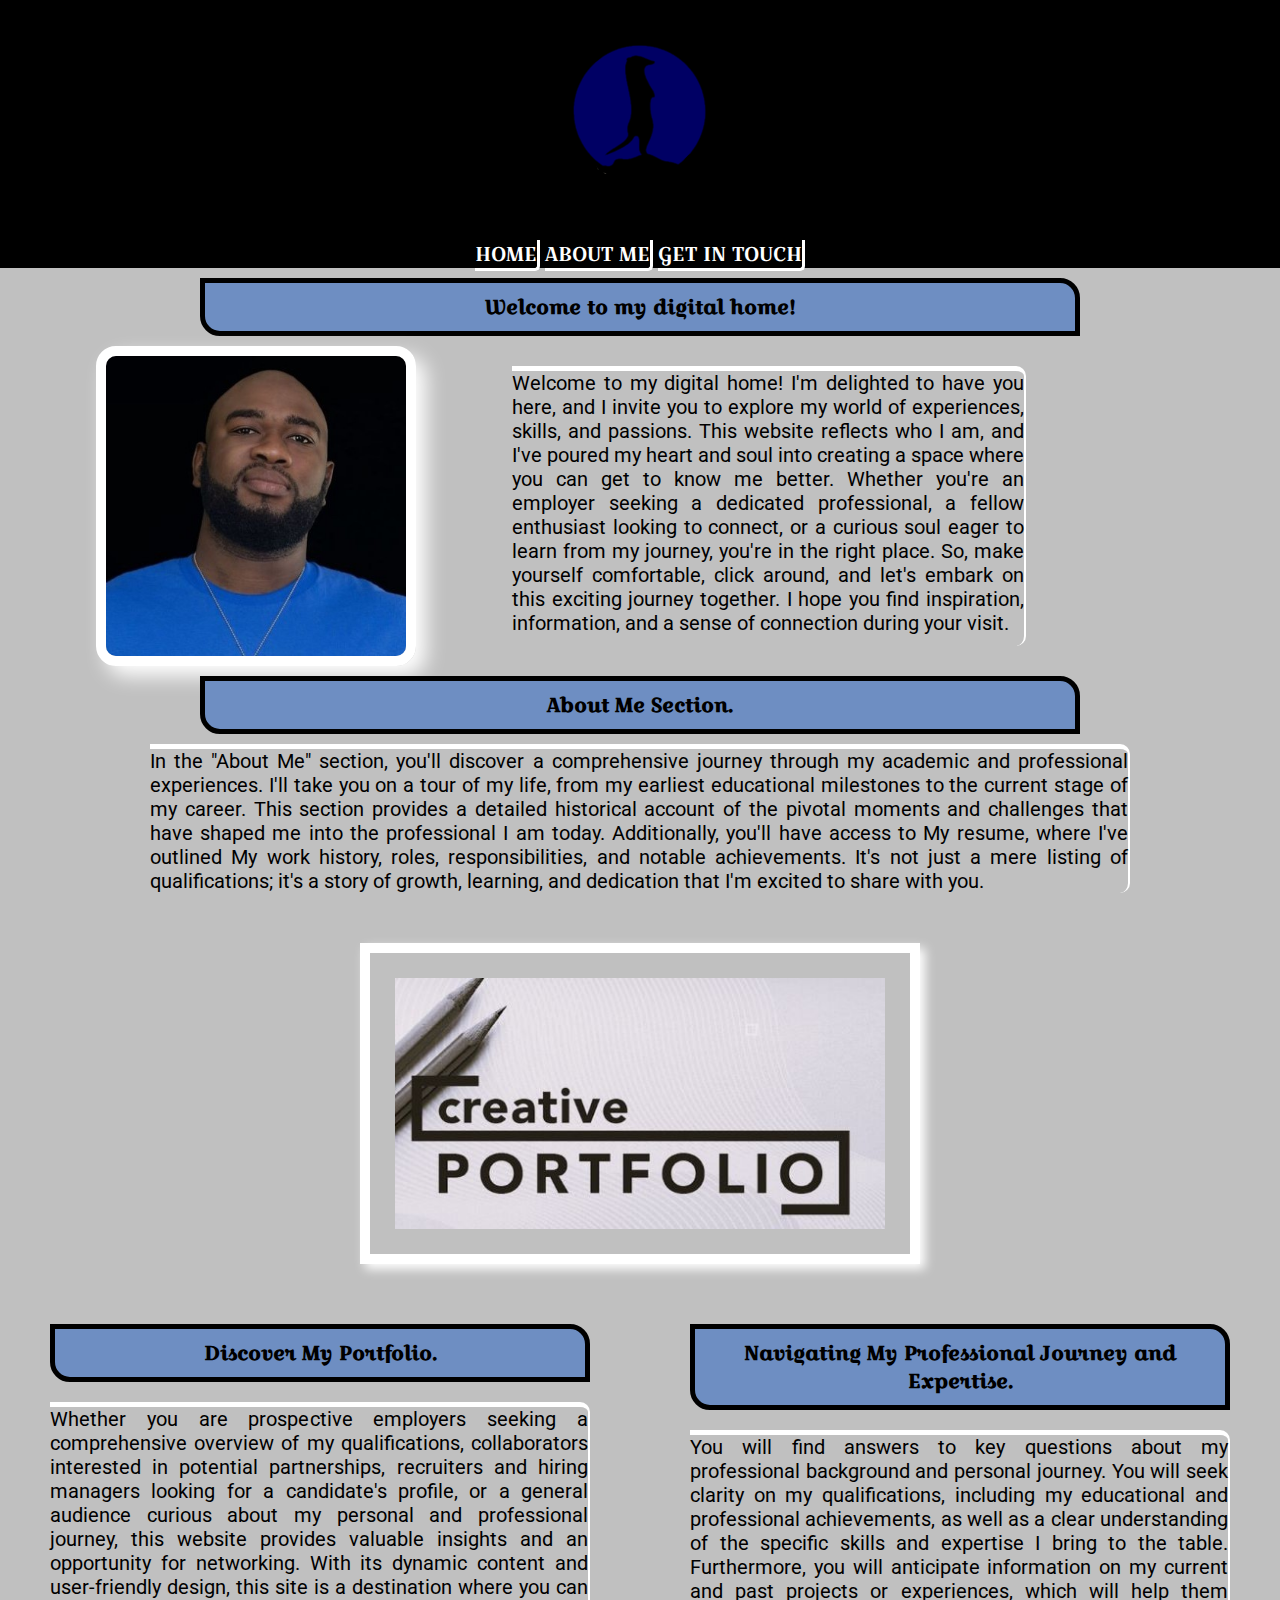
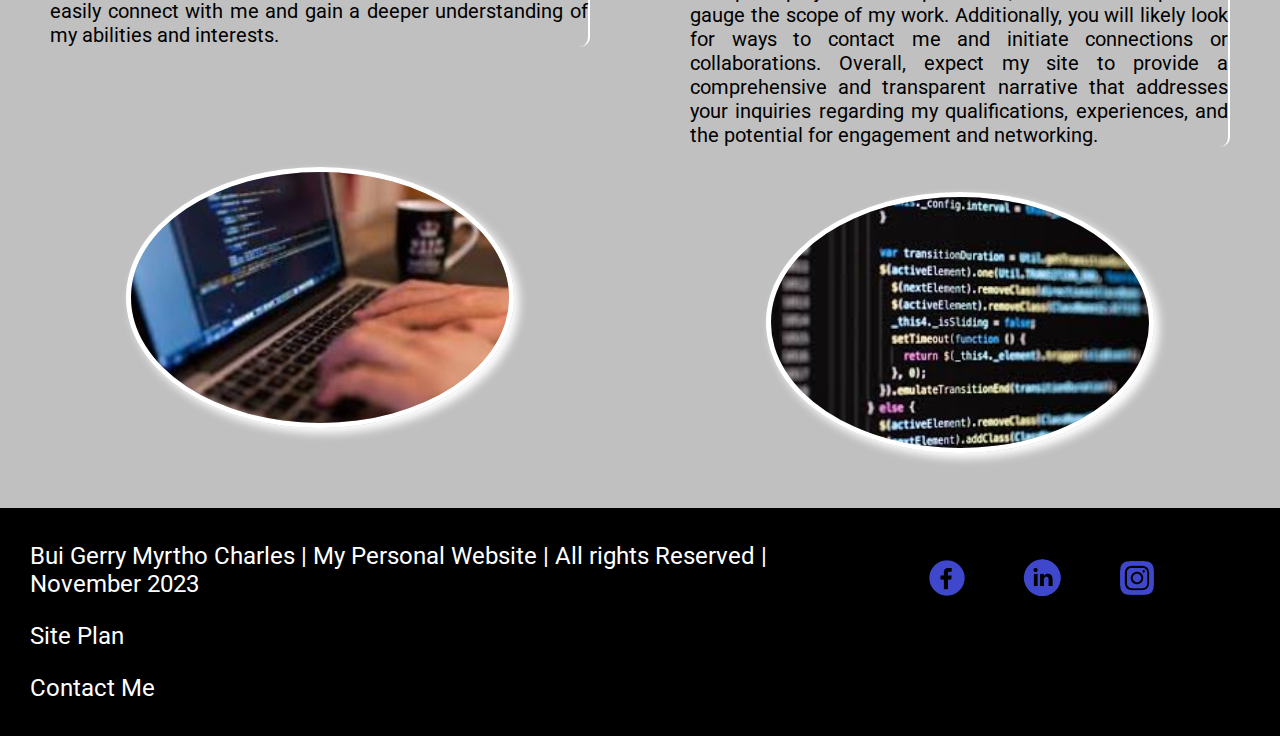
<file: aboutme/index.html>
<!DOCTYPE html>
<html lang="en">
<head>
    <link rel="stylesheet" href="styles/styles.css">
    <link rel="stylesheet" href="https://unpkg.com/boxicons@latest/css/boxicons.min.css">
    <meta charset="UTF-8">
    <meta http-equiv="X-UA-Compatible" content="IE=edge">
    <meta name="viewport" content="width=device-width, initial-scale=1.0">
    <title>Bui Gerry Myrtho Charles | Personal Website </title>
</head>
<body>
    <div id="content">
        <header>
            <a id="logo_link" href="index.html">
                <img class="logo" src="images/logo.png" alt="Myrtho Charles logo">
            </a>
            <input type="checkbox" id="check">
            <label for="check" class="menu">
                <i class="bx bx-menu" id="icon-menu"></i>
                <i class="bx bx-x" id="close-menu"></i>
            </label>
            <nav>
                <a href="index.html">HOME</a>
                <a href="aboutme.html">ABOUT ME</a>
                <a href="getintouch.html">GET IN TOUCH</a>  
            </nav>
        </header>
        <main class="home-grid">
            <section class="welcome">
                <h2>Welcome to my digital home!</h2>
                <img class="mypicture-img" src="images/mypicture.jpg" alt="My picture">
                <p>Welcome to my digital home! I'm delighted to have you here, and I invite you to explore my world of experiences, skills, and passions. This website reflects who I am, and I've poured my heart and soul into creating a space where you can get to know me better. Whether you're an employer seeking a dedicated professional, a fellow enthusiast looking to connect, or a curious soul eager to learn from my journey, you're in the right place. So, make yourself comfortable, click around, and let's embark on this exciting journey together. I hope you find inspiration, information, and a sense of connection during your visit.</p>
            </section>
            <section class="section-aboutme">
                <h2>About Me Section.</h2>
                <p>In the "About Me" section, you'll discover a comprehensive journey through my academic and professional experiences. I'll take you on a tour of my life, from my earliest educational milestones to the current stage of my career. This section provides a detailed historical account of the pivotal moments and challenges that have shaped me into the professional I am today. Additionally, you'll have access to My resume, where I've outlined My work history, roles, responsibilities, and notable achievements. It's not just a mere listing of qualifications; it's a story of growth, learning, and dedication that I'm excited to share with you.</p>                               
                <img class="portfolio-img" src="images/portfolio.jpg" alt="portfolio picture">
            </section>
            <div class="portfolio-journey">   
            <section class="portfolio-home">
                <h2>Discover My Portfolio.</h2>
                <p>Whether you are prospective employers seeking a comprehensive overview of my qualifications, collaborators interested in potential partnerships, recruiters and hiring managers looking for a candidate's profile, or a general audience curious about my personal and professional journey, this website provides valuable insights and an opportunity for networking. With its dynamic content and user-friendly design, this site is a destination where you can easily connect with me and gain a deeper understanding of my abilities and interests.</p>
                <img class="programer-img" src="images/programer.jpg" alt="programming picture">
            </section>  
            <section class="journey">
                <h2>Navigating My Professional Journey and Expertise.</h2>
                <p>You will find answers to key questions about my professional background and personal journey. You will seek clarity on my qualifications, including my educational and professional achievements, as well as a clear understanding of the specific skills and expertise I bring to the table. Furthermore, you will anticipate information on my current and past projects or experiences, which will help them gauge the scope of my work. Additionally, you will likely look for ways to contact me and initiate connections or collaborations. Overall, expect my site to provide a comprehensive and transparent narrative that addresses your inquiries regarding my qualifications, experiences, and the potential for engagement and networking.</p>
                <img class="code-img" src="images/code.jpg" alt="coding picture">
            </section>
            </div>  
            
        </main>
        <footer>
            <div class="footer-msg">
                    <p>Bui Gerry Myrtho Charles | My Personal Website | All rights Reserved | November 2023</p>
                    <p><a href="personalsiteplan.html">Site Plan</a></p>
                    <p><a href="getintouch.html">Contact Me</a></p>
            </div>
            <div class="social">
                <a href="https://web.facebook.com/buigerrymyrtho.charles" target="_blank">
                    <img src="images/facebook-icon.png" alt="Facebook icon">
                </a>
                <a href="https://www.linkedin.com/in/bui-gerry-myrtho-charles-59a916179" target="_blank">
                    <img src="images/linkedin-icon.png" alt="Linkedin icon">
                </a>
                <a href="https://www.instagram.com/tito_tizzy" target="_blank">
                    <img src="images/instagram-icon.png" alt="Instagram icon">
                </a>
            </div>
        </footer>
    </div>
</body>
</html>
</file>
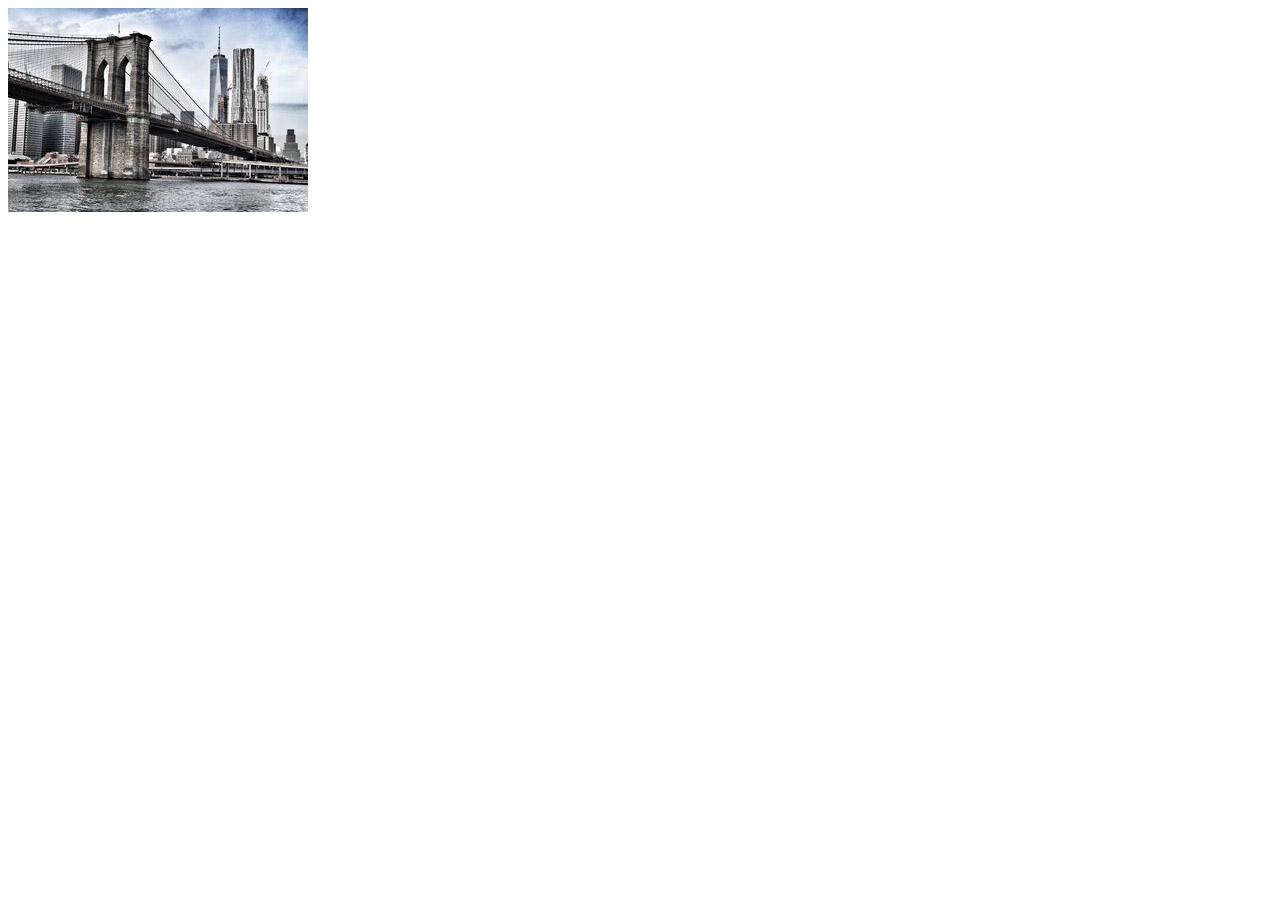
<file: challenge/index.html>
<!DOCTYPE html>
<html lang="en">
<head>
    <meta charset="UTF-8">
    <meta name="viewport" content="width=device-width, initial-scale=1.0">
    <title>Document</title>
</head>
<body>
    
        <img src="images/ice.jpg"
    
</body>
</html>
</file>
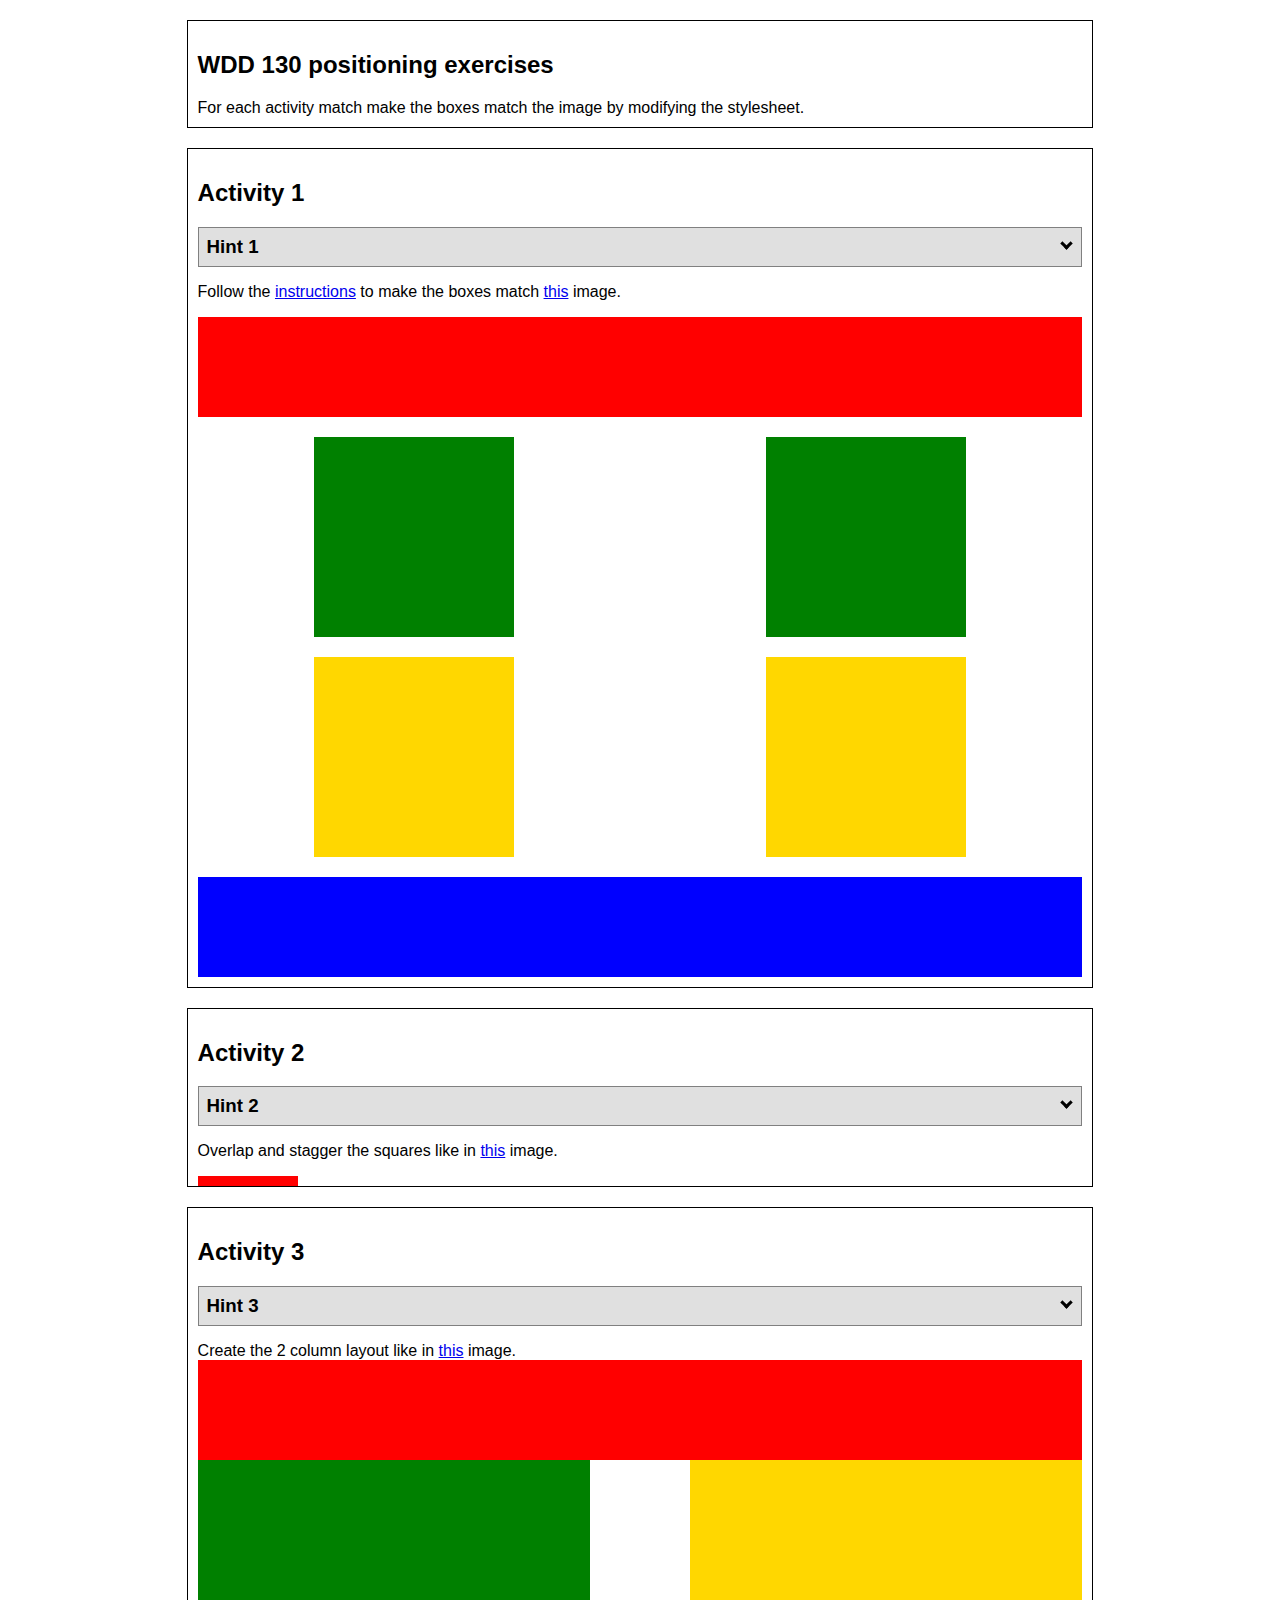
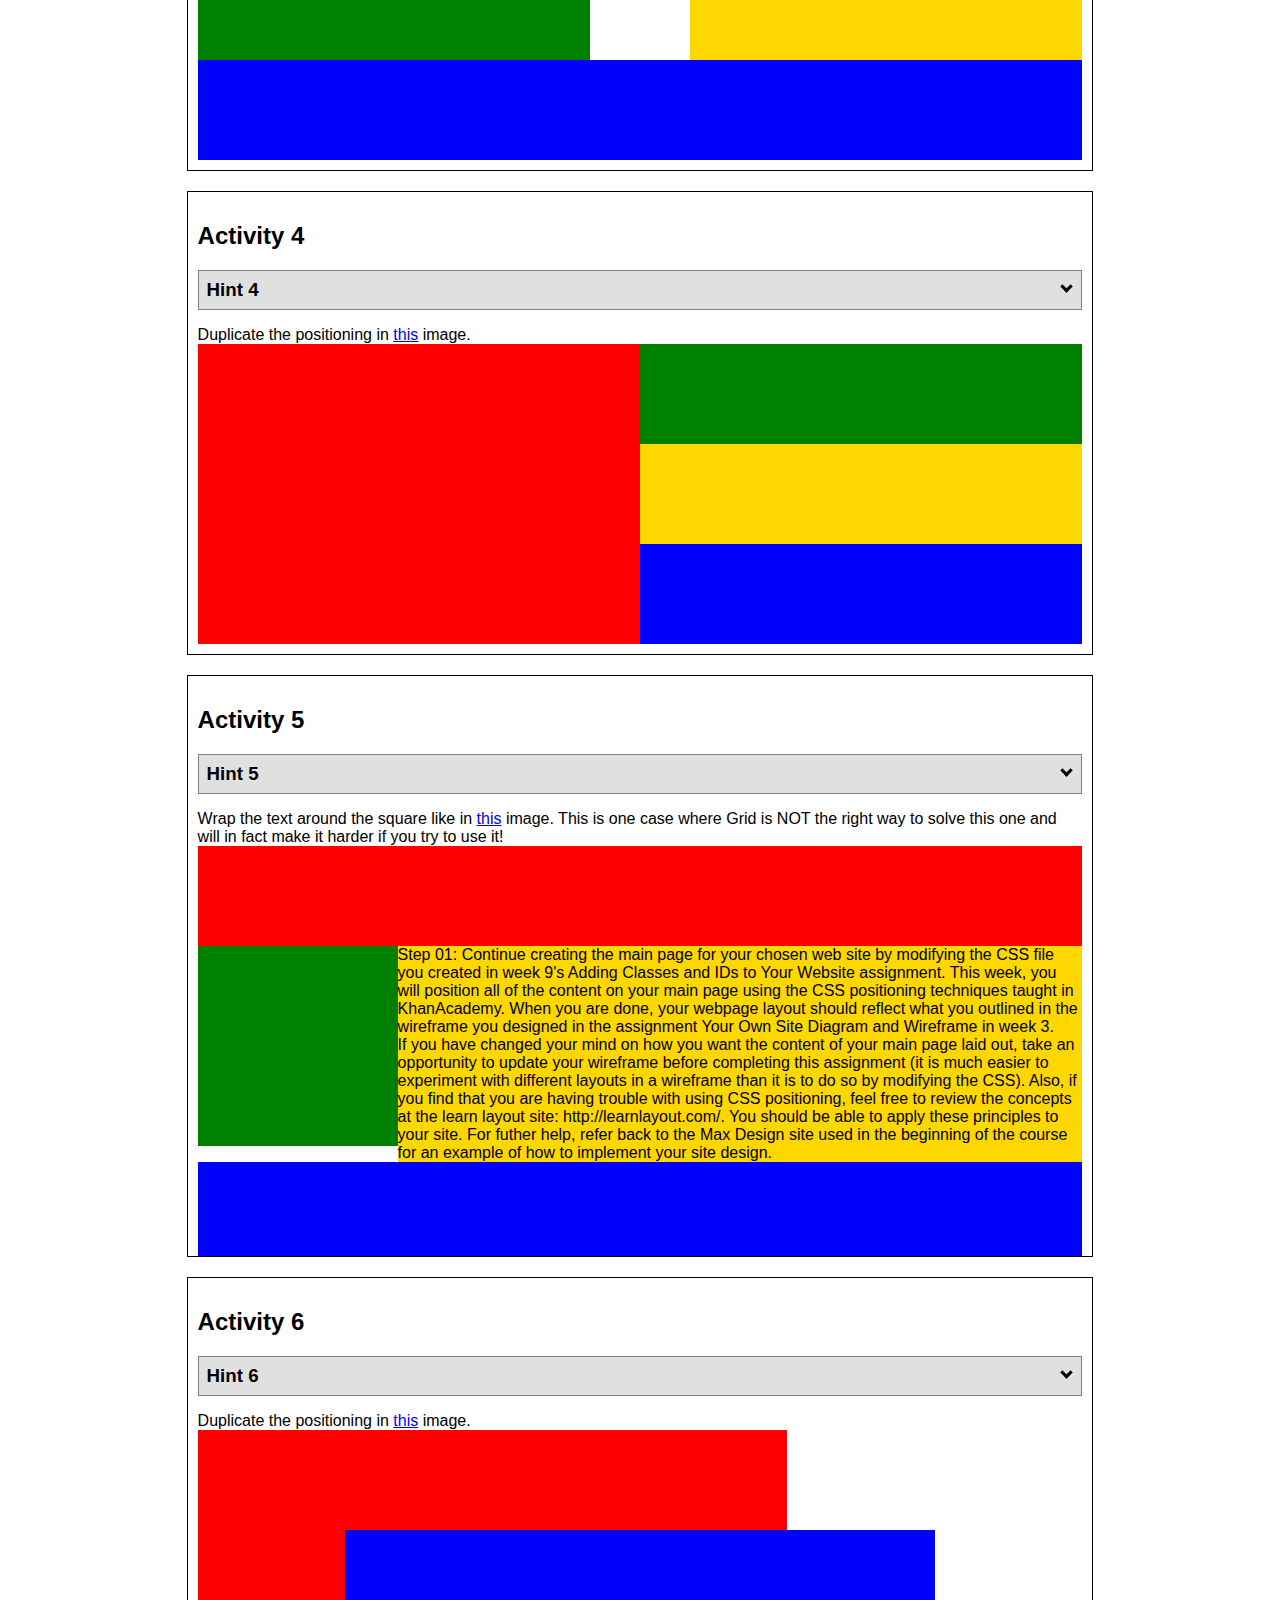
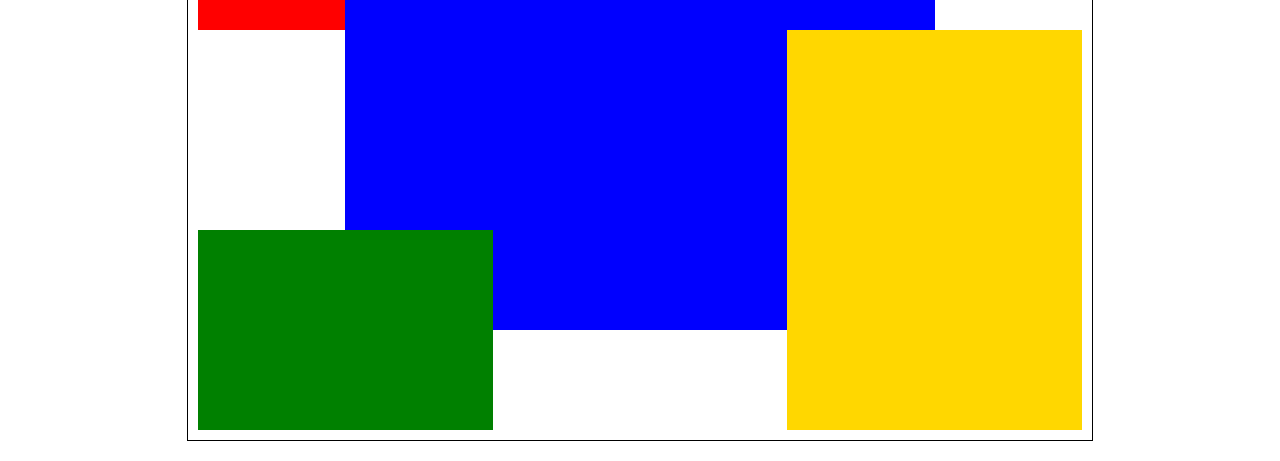
<file: positionning/index.html>
<!DOCTYPE html>
<html lang="en">
  <head>
    <!-- HTML - Name: positioning.html -->
    <title>Positioning Activity</title>
    <link rel="stylesheet" type="text/css" href="positionstyles.css" />
  </head>
  <body>
    <div class="activity">
      <h2>WDD 130 positioning exercises</h2>
      For each activity match make the boxes match the image by modifying the stylesheet.</div>
    <div class="activity">
      <h2>Activity 1</h2>
      <section class="hint"><input type="checkbox" ><i></i> <h3>Hint 1</h3><div><p>Check out the <a href="https://byui-wdd.github.io/wdd130/activities/w06-css-positioning.html" target="_blank">activity instructions</a> in Ilearn!</p></div></section>
      <p>Follow the <a href="https://byui-wdd.github.io/wdd130/activities/w06-css-positioning.html" target="_blank">instructions</a> to make the boxes match  <a href="https://byui-wdd.github.io/wdd130/images/example1.png" target="_blank">this</a> image.</p>
      <div class="content1" >
        <div class="red1" ></div>
        <div class="green1" ></div>
        <div class="green1" ></div>
        <div class="yellow1"></div>
        <div class="yellow1"></div>
        <div class="blue1"></div>
      </div>
    </div>
    <div class="activity">
      <h2>Activity 2</h2>
      <section class="hint"><input type="checkbox" > <h3>Hint 2</h3><i></i><div>
      <ul>
      <li>grid-template-columns: 50px 50px 50px 50px 50px </li></ul></div></section>
      <p>Overlap and stagger the squares like in <a href="https://byui-wdd.github.io/wdd130/images/example2.png" target="_blank">this</a> image.</p>
      <div class="content2" >
        <div class="red2" ></div>
        <div class="green2" ></div>
        <div class="yellow2"></div>
        <div class="blue2"></div>
      </div>
    </div>
    <div class="activity">
      <h2>Activity 3</h2>
      <section class="hint"><input type="checkbox" > <h3>Hint 3</h3><i></i><div><p>This one is going to be best solved with CSS Grid. Remember to make the boxes the right width first...then start moving them around. </p><h4>Properties used:</h4><ul><li>display:grid;</li><li>grid-template-columns:</li><li>grid-column-gap:</li>
        <li>grid-column:</li>  </ul></div></section>
      Create the 2 column layout like in <a href="https://byui-wdd.github.io/wdd130/images/example3.png" target="_blank">this</a>  image.
      <div class="content3" >
        <div class="red3" ></div>
        <div class="green3" ></div>
        <div class="yellow3"></div>
        <div class="blue3"></div>
      </div>
    </div>
    <div class="activity">
      <h2>Activity 4</h2>
      <section class="hint"><input type="checkbox" > <h3>Hint 4</h3><i></i><div><p>For the others we have been primarily concerned with width. For this one you will need to adjust height as well. </p><h4>Properties used:</h4><ul><li>display:grid;</li><li>grid-template-columns:</li><li>grid-row:</li></ul></div></section>
      Duplicate the positioning in <a href="https://byui-wdd.github.io/wdd130/images/example4.png" target="_blank">this</a> image. 
      <div class="content4" >
        <div class="red4" ></div>
        <div class="green4" ></div>
        <div class="yellow4"></div>
        <div class="blue4"></div>
      </div>
    </div>

    <div class="activity">
      <h2>Activity 5</h2>
      <section class="hint"><input type="checkbox" > <h3>Hint 5</h3><i></i><div><p>Grid is <strong>not</strong> the right way to do this.  In fact there is only one way to really do that...and that is with float. Remember that we float the thing we want the text to wrap around.  Also remember to start by making all the shapes the right size and shape.</p><h4>Properties used:</h4><ul><li>float: left;</li></ul></div></section>
      Wrap the text around the square like in <a href="https://byui-wdd.github.io/wdd130/images/example5.png" target="_blank">this</a> image. This is one case where Grid is NOT the right way to solve this one and will in fact make it harder if you try to use it!
      <div class="content5" >
        <div class="red5" ></div>
        <div class="green5" ></div>
        <div class="yellow5">Step 01: Continue creating the main page for your chosen web site by modifying the CSS file you created in week 9's Adding Classes and IDs to Your Website assignment. This week, you will position all of the content on your main page using the CSS positioning techniques taught in KhanAcademy. When you are done, your webpage layout should reflect what you outlined in the wireframe you designed in the assignment Your Own Site Diagram and Wireframe in week 3. <br />
          If you have changed your mind on how you want the content of your main page laid out, take an opportunity to update your wireframe before completing this assignment (it is much easier to experiment with different layouts in a wireframe than it is to do so by modifying the CSS). Also, if you find that you are having trouble with using CSS positioning, feel free to review the concepts at the learn layout site: http://learnlayout.com/. You should be able to apply these principles to your site. For futher help, refer back to the Max Design site used in the beginning of the course for an example of how to implement your site design.</div>
        <div class="blue5"></div>
      </div>
    </div>
    <div class="activity">
      <h2>Activity 6</h2>
      <section class="hint"><input type="checkbox" > <h3>Hint 6</h3><i></i><div><p>This one is all about visualizing the grid behind the layout. If you are having a hard time doing that first: all the sizes are even multiples of 100, and second here is another example with the lines drawn: <a href="https://byui-wdd.github.io/wdd130/images/example6-hint.png" target="_blank">example 6 with lines</a>. For this one you will find it easiest if you use px for the column width. You can also use <kbd>z-index</kbd> to control the element layering.    </p><h4>Properties used:</h4><ul><li>display:grid;</li><li>grid-template-columns:</li><li>grid-column:</li><li>grid-row:</li><li><a href="https://www.w3schools.com/cssref/pr_pos_z-index.asp" target="_blank">z-index:</a></li></ul></div></section>
      Duplicate the positioning in <a href="https://byui-wdd.github.io/wdd130/images/example6.png" target="_blank">this</a> image.
      <div class="content6" >
        <div class="red6" ></div>
        <div class="green6" ></div>
        <div class="yellow6"></div>
        <div class="blue6"></div>
      </div>
    </div>
  </body>
</html>
</file>
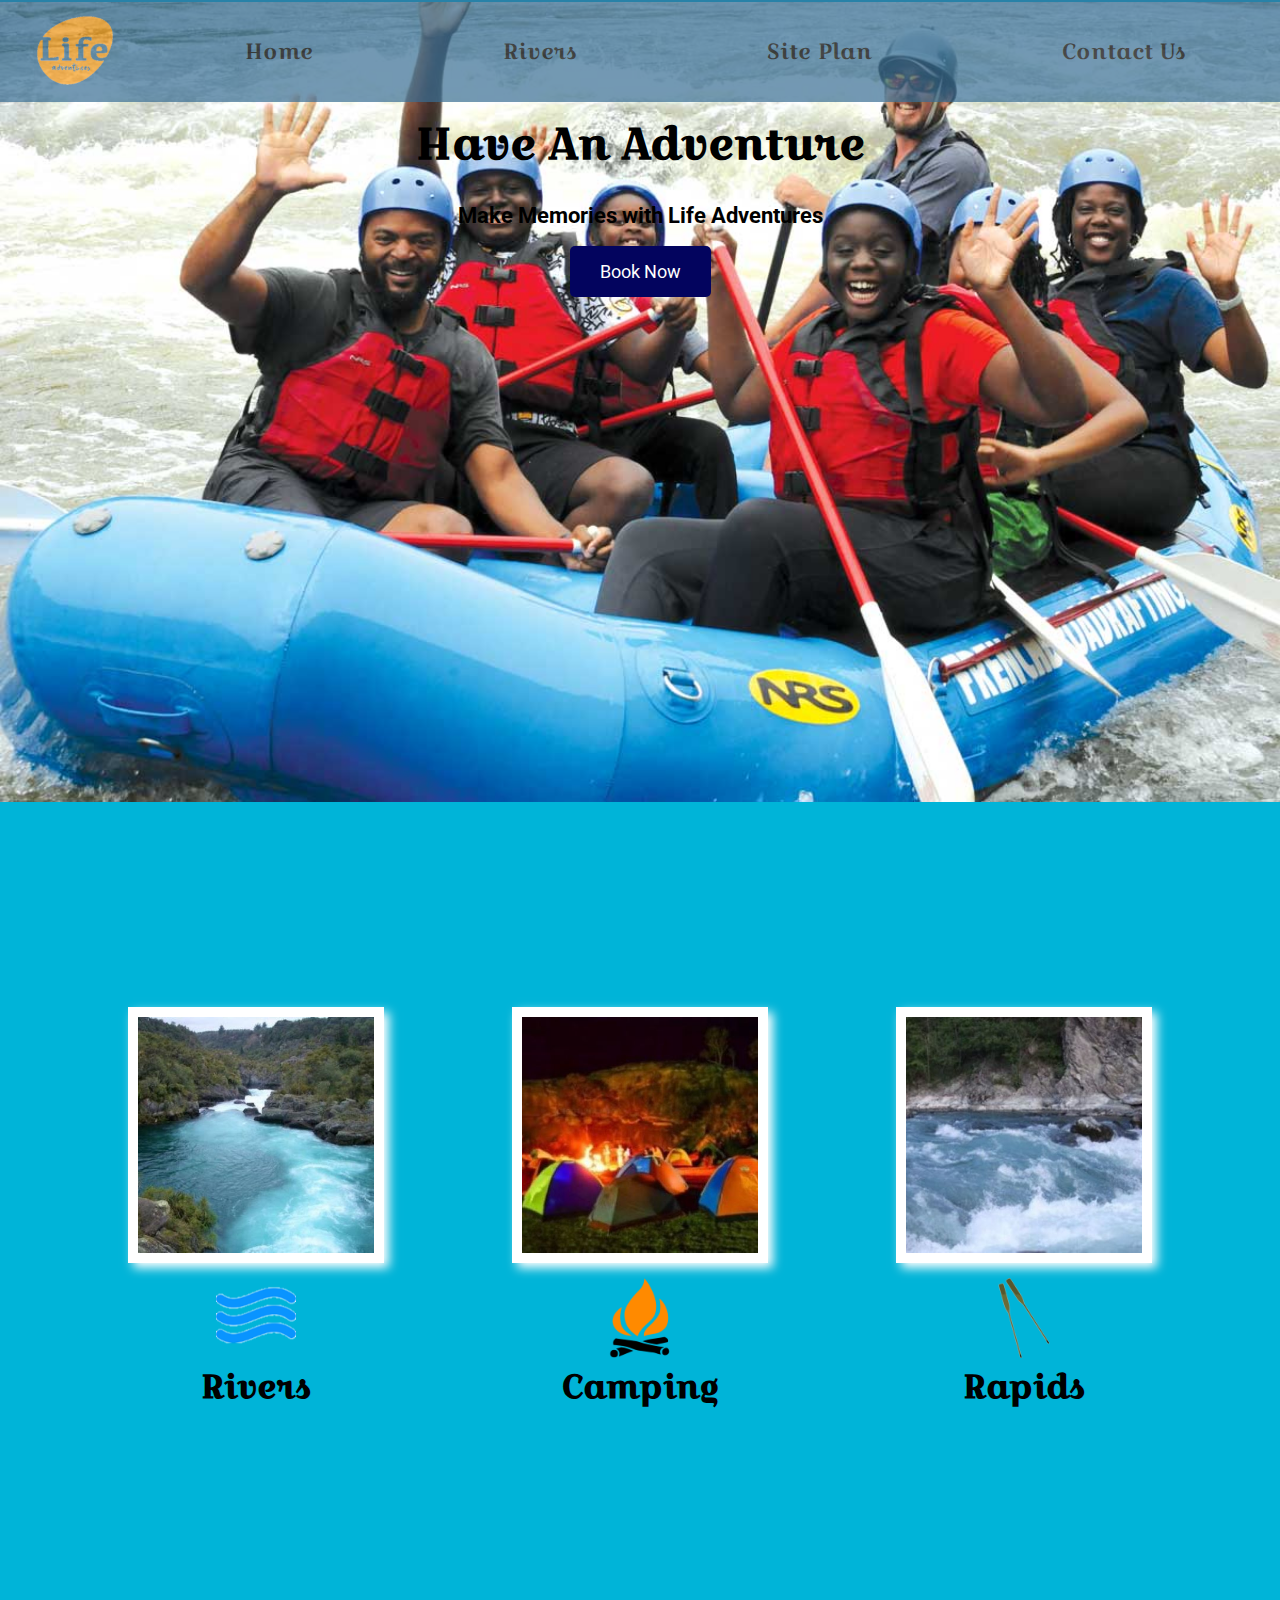
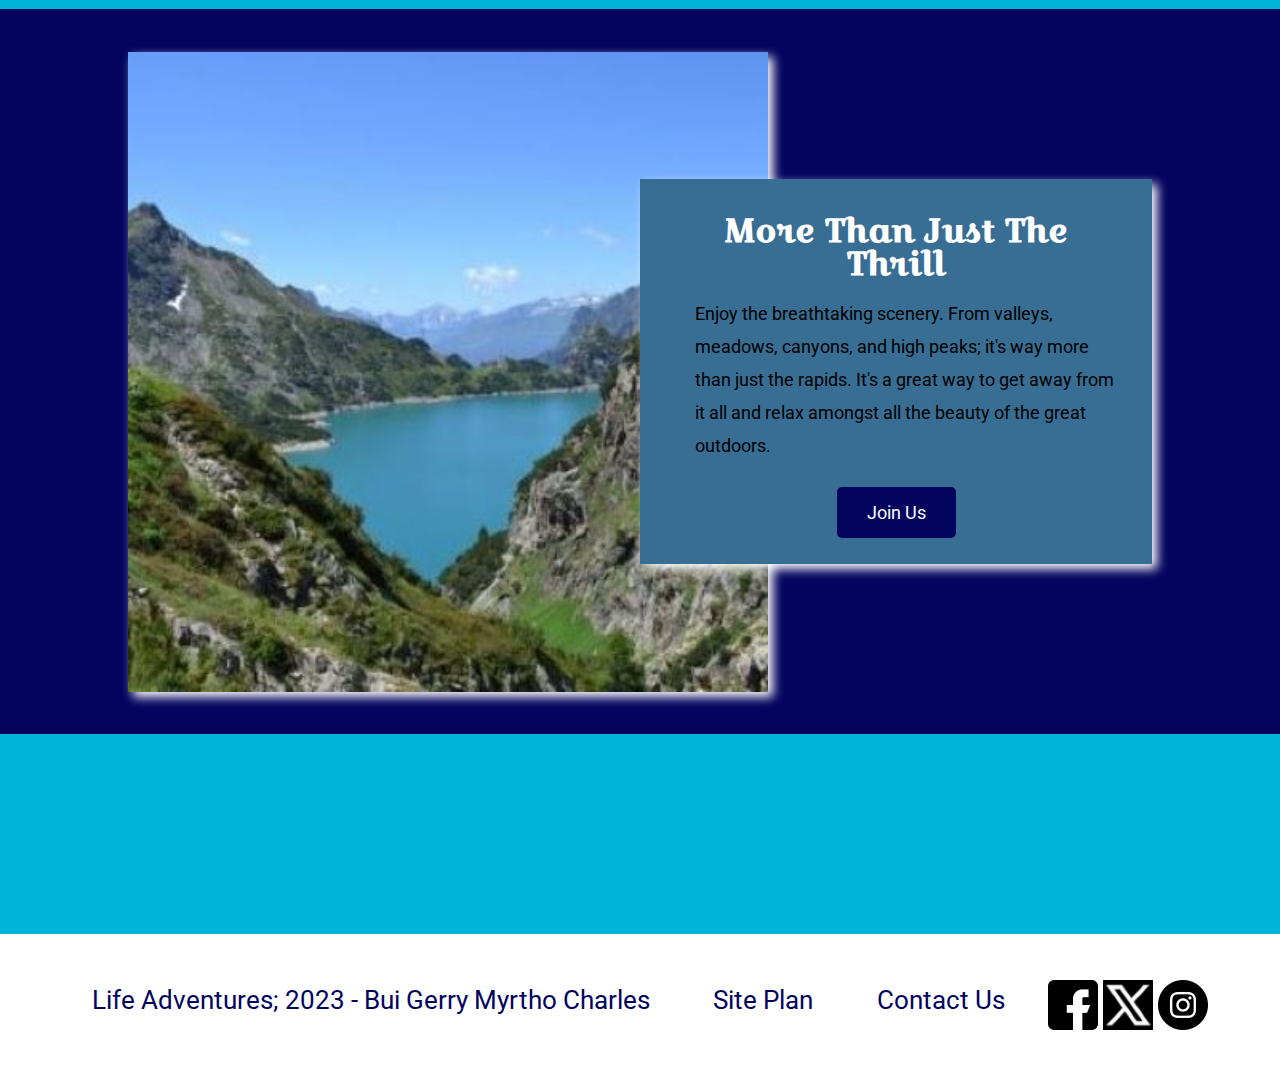
<file: wwr/index.html>
<!DOCTYPE html>
<html lang="en">
<head>
    <link rel="stylesheet" href="styles.css">
    <meta charset="UTF-8">
    <meta http-equiv="X-UA-Compatible" content="IE=edge">
    <meta name="viewport" content="width=device-width, initial-scale=1.0">
    <title>Whitewater Rafting Vacations | Life Adventures | Home</title>
</head>
<body>
    <div id="content">
        <header>
            <a id="logo_link" href="index.html">
                <img class="logo" src="images/life.png" alt="Life Adventures Logo">
            </a>
            <nav>
                <a href="index.html">Home</a>
                <a href="rivers.html">Rivers</a> <!-- Created a placeholder page2.html -->
                <a href="site-plan-rafting.html">Site Plan</a>
                <a href="contactus.html">Contact Us</a>
            </nav>
        </header>
        <div id="hero">
            <div id="hero-box">
                <img id="hero-img" src="images/hero.jpg" alt="People enjoying white water rafting">
            </div>
            <section id="hero-msg">
                <h1 class="home-title">Have An Adventure</h1>
                <h4>Make Memories with Life Adventures</h4>
                <div class='button-box'>
                    <a class='book' href="contactus.html">Book Now</a>
                </div>
            </section>
        </div>
        <main class="home-grid">
            <section class="rivers-card">
                <img class="card-img" src="images/rivers.jpg" alt="River in a forest">
                <img class="icon" src="images/river_icon.png" alt="River icon">
                <h2>Rivers</h2>
            </section>
            <section class="camping-card">
                <img class="card-img" src="images/camping.jpg" alt="Tent in the mountains">
                <img class="icon" src="images/fire_icon.png" alt="Campfire icon">
                <h2>Camping</h2>
            </section>
            <section class="rapids-card">
                <img class="card-img" src="images/rapids.jpg" alt="Rafting boat">
                <img class="icon" src="images/oars.png" alt="Oars icon">
                <h2>Rapids</h2>
            </section>
            <div id="background"></div>
            <img class="mountains" src="images/mountains.jpg" alt="Misty mountains">
            <section class="msg">
                <h2>More Than Just The Thrill</h2>
                <p>Enjoy the breathtaking scenery. From valleys, meadows, canyons, and high peaks; it's way more than just the rapids. It's a great way to get away from it all and relax amongst all the beauty of the great outdoors.</p>
                <a class='join' href="rivers.html">Join Us</a> <!-- Created a placeholder rivers.html -->
            </section>
        </main>
        <footer>
            <p>Life Adventures; 2023 - Bui Gerry Myrtho Charles</p>
            <p><a href="site-plan-rafting.html">Site Plan</a></p>
            <p><a href="contactus.html">Contact Us</a></p>
            <div class="social">
                <a href="https://facebook.com" target="_blank">
                    <img src="images/facebook.png" alt="Facebook icon">
                </a>
                <a href="https://twitter.com" target="_blank">
                    <img src="images/twitter.png" alt="Twitter icon">
                </a>
                <a href="https://instagram.com" target="_blank">
                    <img src="images/instagram.png" alt="Instagram icon">
                </a>
            </div>
        </footer>
    </div>
</body>
</html>
</file>
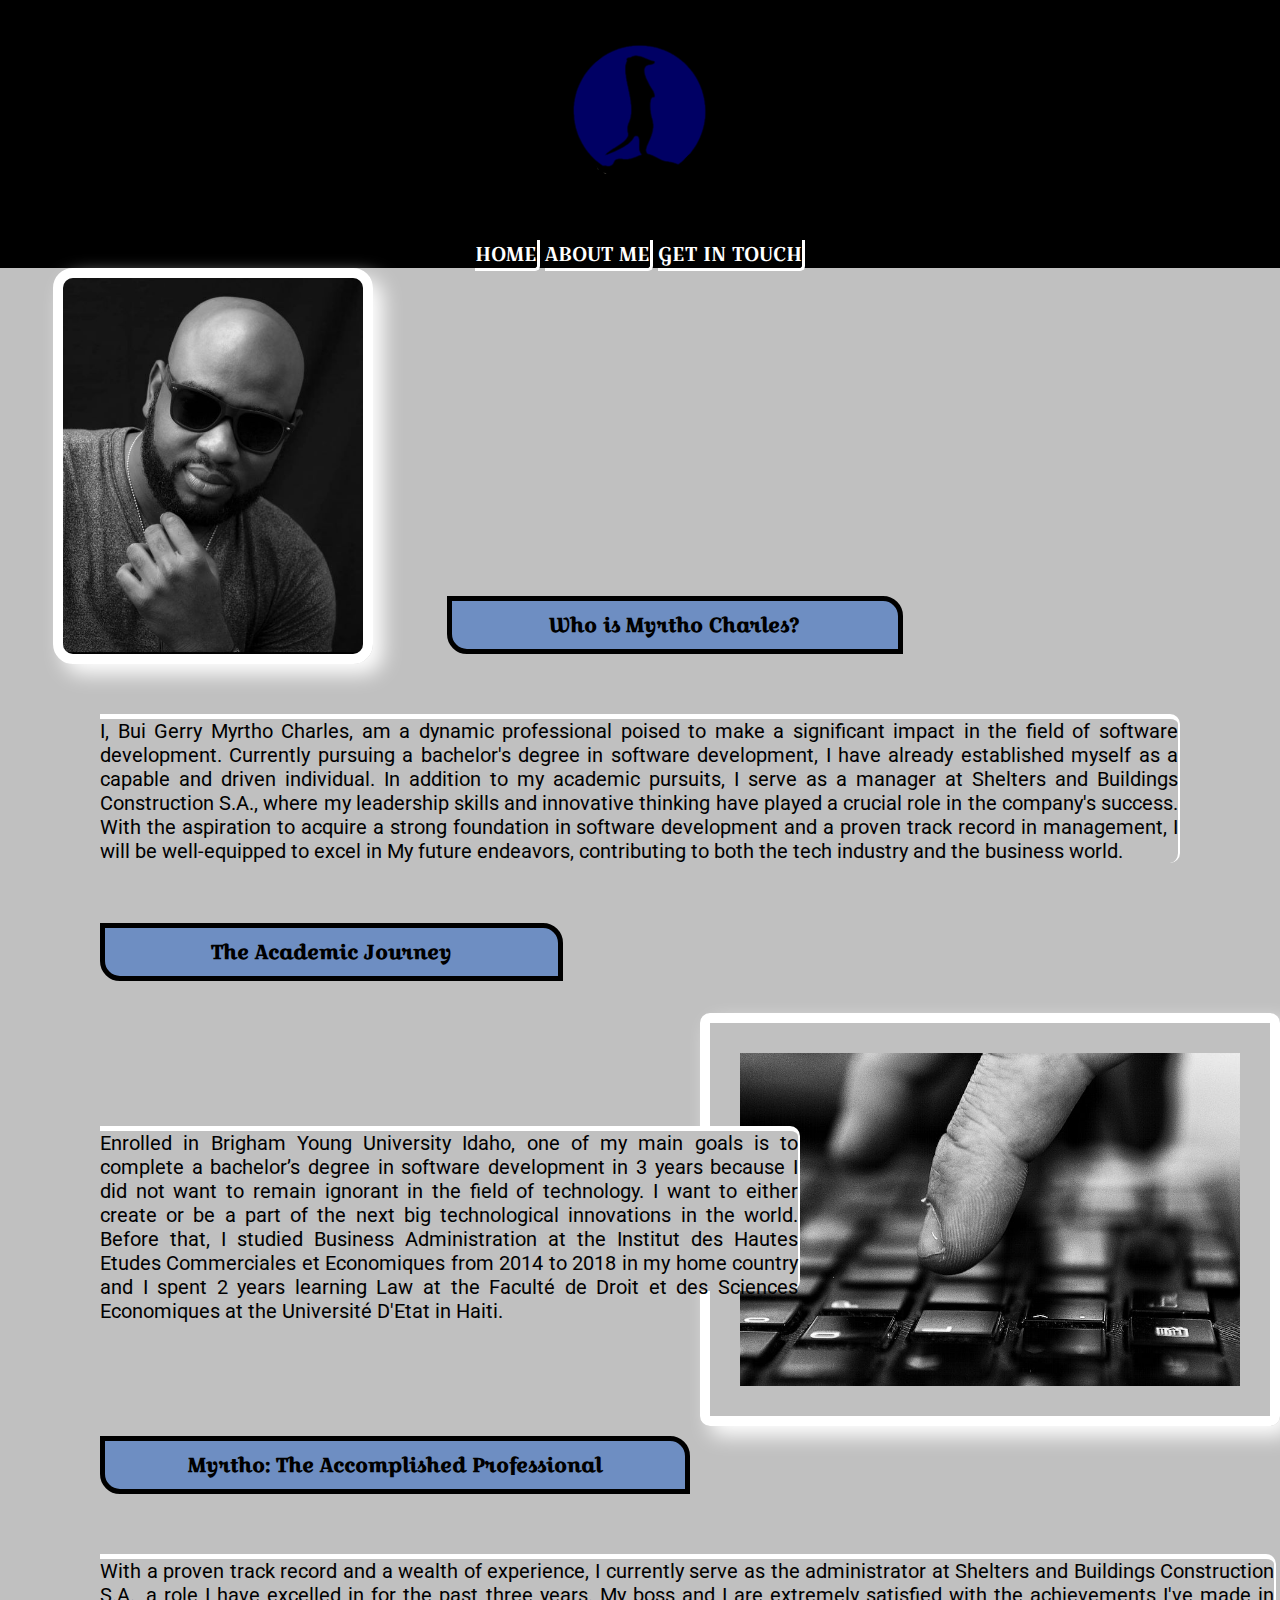
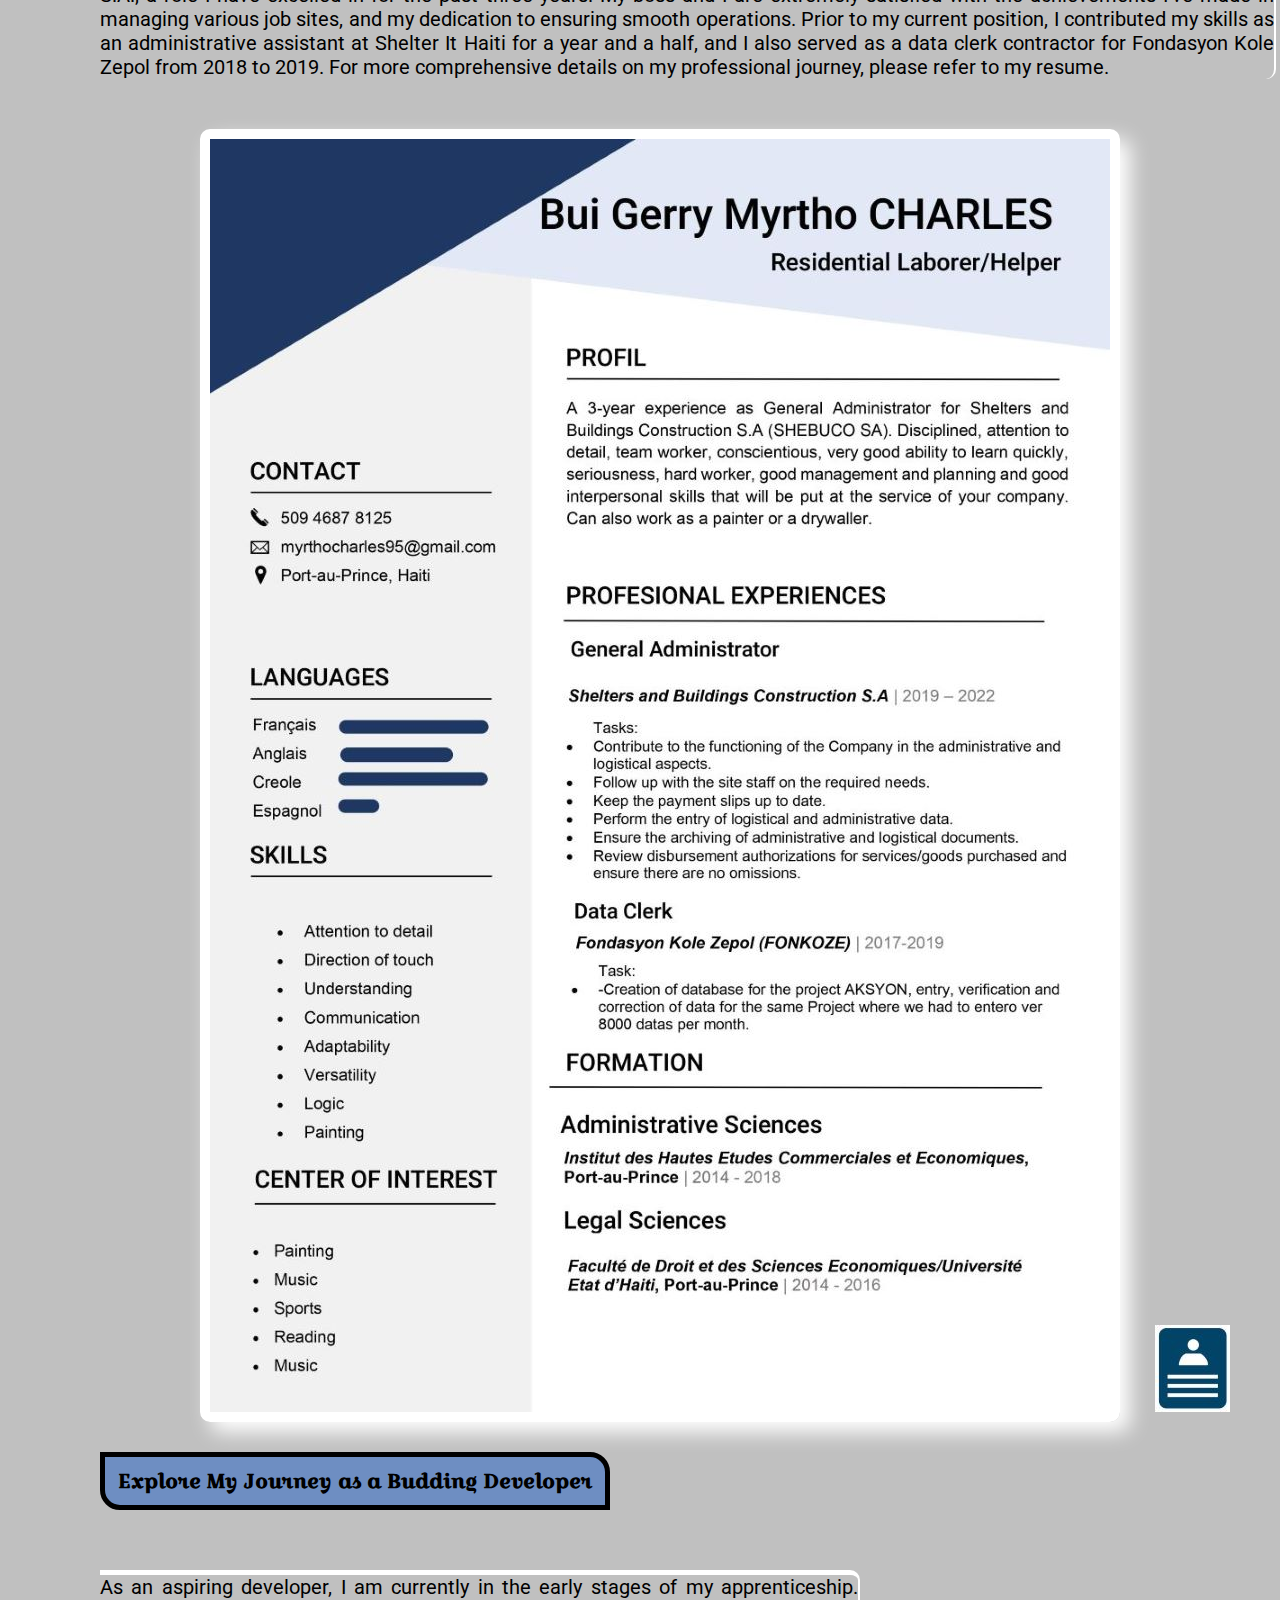
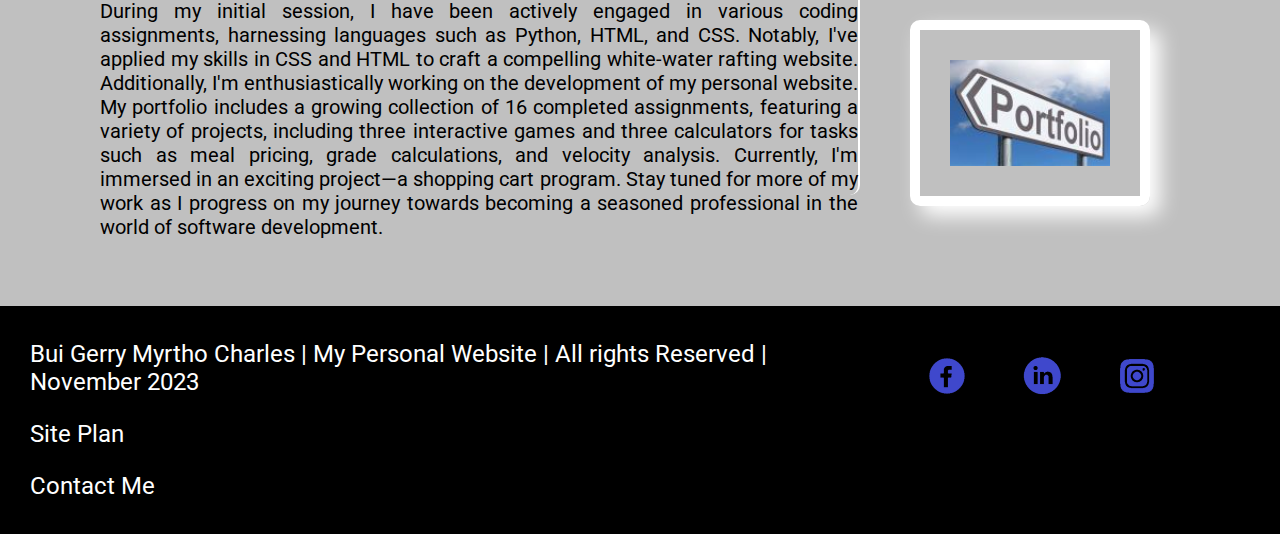
<file: aboutme/aboutme.html>
<!DOCTYPE html>
<html lang="en">
<head>
    <link rel="stylesheet" href="styles/styles.css">
    <link rel="stylesheet" href="https://unpkg.com/boxicons@latest/css/boxicons.min.css">
    <meta charset="UTF-8">
    <meta http-equiv="X-UA-Compatible" content="IE=edge">
    <meta name="viewport" content="width=device-width, initial-scale=1.0">
    <title>Bui Gerry Myrtho Charles | Personal Website </title>
</head>
<body>
    <div id="content">
        <header>
            <a id="logo_link" href="index.html">
                <img class="logo" src="images/logo.png" alt="Myrtho Charles logo">
            </a>
            <input type="checkbox" id="check">
            <label for="check" class="menu">
                <i class="bx bx-menu" id="icon-menu"></i>
                <i class="bx bx-x" id="close-menu"></i>
            </label>
            <nav>
                <a href="index.html">HOME</a>
                <a href="aboutme.html">ABOUT ME</a>
                <a href="getintouch.html">GET IN TOUCH</a>  
            </nav>
        </header>
        <main class="aboutme-grid">
            <section class="whoiam">
                <h2>Who is Myrtho Charles?</h2>
                <img class="tito-img" src="images/tito.jpg" alt="My picture">
                <p>I, Bui Gerry Myrtho Charles, am a dynamic professional poised to make a significant impact in the field of software development. Currently pursuing a bachelor's degree in software development, I have already established myself as a capable and driven individual. In addition to my academic pursuits, I serve as a manager at Shelters and Buildings Construction S.A., where my leadership skills and innovative thinking have played a crucial role in the company's success. With the aspiration to acquire a strong foundation in software development and a proven track record in management, I will be well-equipped to excel in My future endeavors, contributing to both the tech industry and the business world.</p> 
            </section>
            <section class="academic">
                <h2>The Academic Journey</h2>
                <p>Enrolled in Brigham Young University Idaho, one of my main goals is to complete a bachelor’s degree in software development in 3 years because I did not want to remain ignorant in the field of technology. I want to either create or be a part of the next big technological innovations in the world. Before that, I studied Business Administration at the Institut des Hautes Etudes Commerciales et Economiques from 2014 to 2018 in my home country and I spent 2 years learning Law at the Faculté de Droit et des Sciences Economiques at the Université D'Etat in Haiti.</p> 
                <img class="finger-img" src="images/finger.jpg" alt="finger picture">
            </section>
            <section class="professional">
                <h2>Myrtho: The Accomplished Professional</h2>
                <p>With a proven track record and a wealth of experience, I currently serve as the administrator at Shelters and Buildings Construction S.A., a role I have excelled in for the past three years. My boss and I are extremely satisfied with the achievements I've made in managing various job sites, and my dedication to ensuring smooth operations. Prior to my current position, I contributed my skills as an administrative assistant at Shelter It Haiti for a year and a half, and I also served as a data clerk contractor for Fondasyon Kole Zepol from 2018 to 2019. For more comprehensive details on my professional journey, please refer to my resume.</p> 
                <img class="resume-img" src="images/resume.jpg" alt="My resume">
                <a class="resumeicon-img" href="resume.html"><img src="images/resume_logo.jpg" alt="resume logo">
                </a>
            </section>
            <section class="explore">
                <h2>Explore My Journey as a Budding Developer</h2>
                <p>As an aspiring developer, I am currently in the early stages of my apprenticeship. During my initial session, I have been actively engaged in various coding assignments, harnessing languages such as Python, HTML, and CSS. Notably, I've applied my skills in CSS and HTML to craft a compelling white-water rafting website. Additionally, I'm enthusiastically working on the development of my personal website. My portfolio includes a growing collection of 16 completed assignments, featuring a variety of projects, including three interactive games and three calculators for tasks such as meal pricing, grade calculations, and velocity analysis. Currently, I'm immersed in an exciting project—a shopping cart program. Stay tuned for more of my work as I progress on my journey towards becoming a seasoned professional in the world of software development.</p> 
                <img class="portfoliobis-img" src="images/portfolio_bis.jpg" alt="coding picture">
            </section>
        </main>
        <footer>
            <div class="footer-msg">
                    <p>Bui Gerry Myrtho Charles | My Personal Website | All rights Reserved | November 2023</p>
                    <p><a href="personalsiteplan.html">Site Plan</a></p>
                    <p><a href="getintouch.html">Contact Me</a></p>
            </div>
            <div class="social">
                <a href="https://web.facebook.com/buigerrymyrtho.charles" target="_blank">
                    <img src="images/facebook-icon.png" alt="Facebook icon">
                </a>
                <a href="https://www.linkedin.com/in/bui-gerry-myrtho-charles-59a916179" target="_blank">
                    <img src="images/linkedin-icon.png" alt="Linkedin icon">
                </a>
                <a href="https://www.instagram.com/tito_tizzy" target="_blank">
                    <img src="images/instagram-icon.png" alt="Instagram icon">
                </a>
            </div>
        </footer>
    </div>
</body>
</html>
</file>
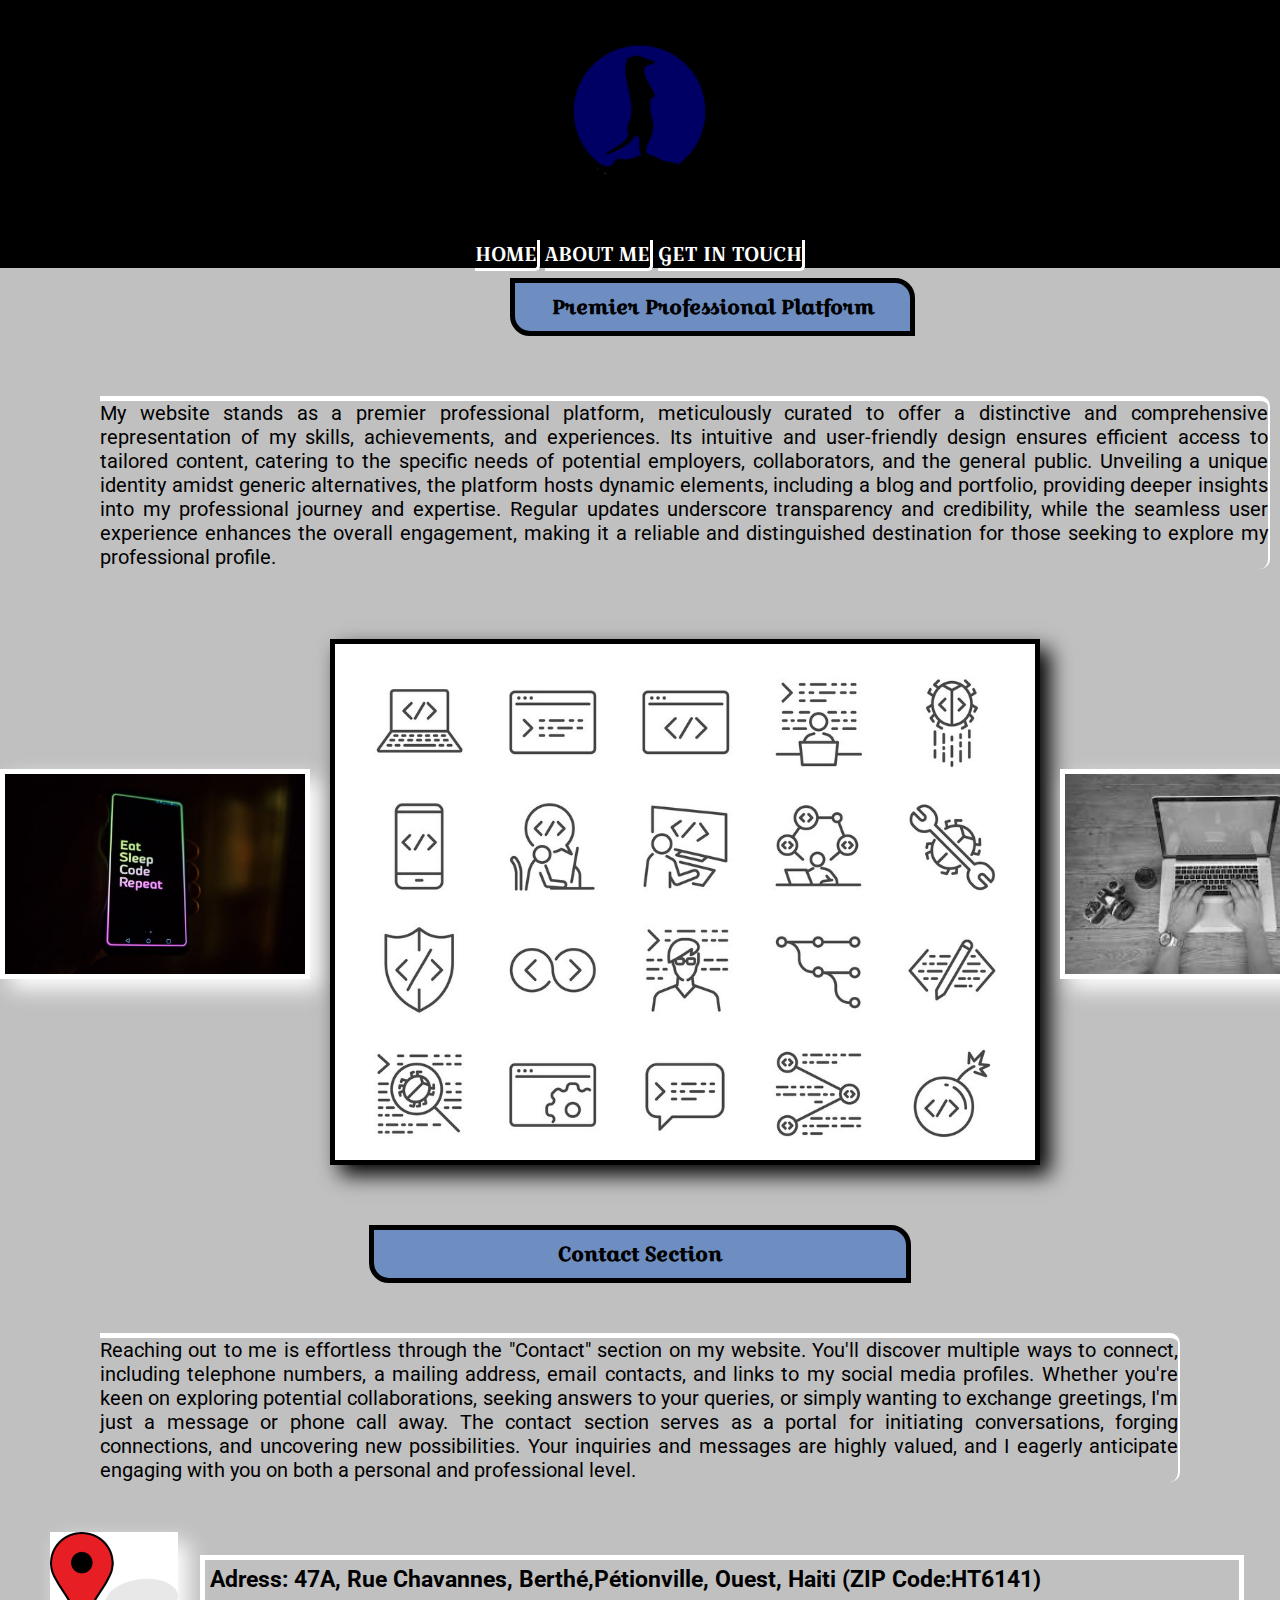
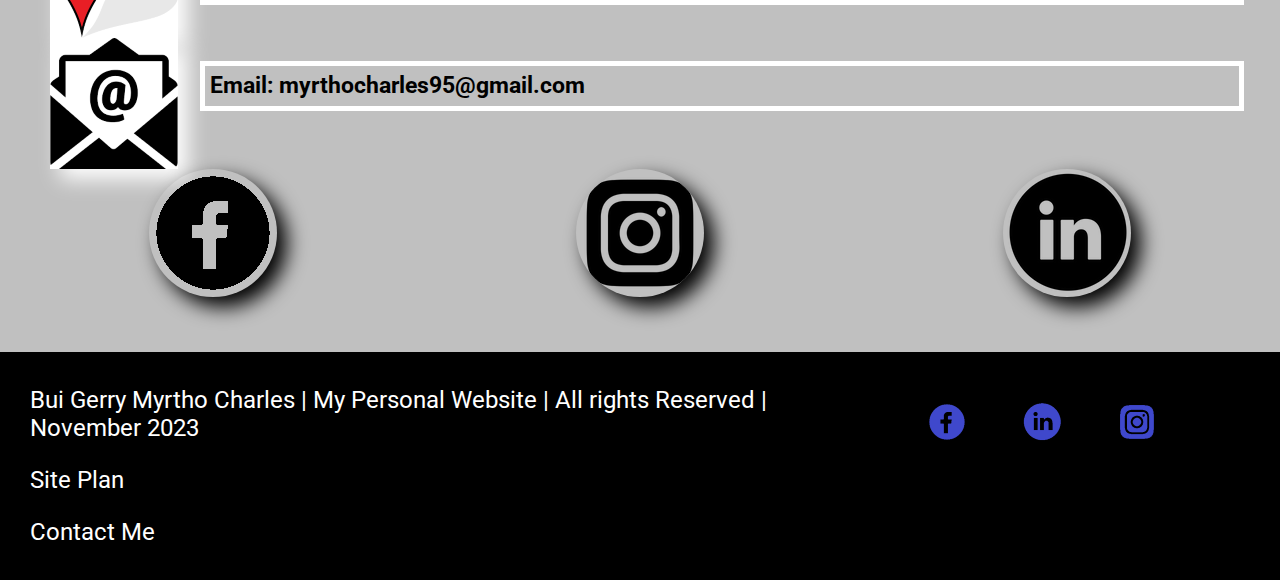
<file: aboutme/getintouch.html>
<!DOCTYPE html>
<html lang="en">
<head>
    <link rel="stylesheet" href="styles/styles.css">
    <link rel="stylesheet" href="https://unpkg.com/boxicons@latest/css/boxicons.min.css">
    <meta charset="UTF-8">
    <meta http-equiv="X-UA-Compatible" content="IE=edge">
    <meta name="viewport" content="width=device-width, initial-scale=1.0">
    <title>Bui Gerry Myrtho Charles | Personal Website </title>
</head>
<body>
    <div id="content">
        <header>
            <a id="logo_link" href="index.html">
                <img class="logo" src="images/logo.png" alt="Myrtho Charles logo">
            </a>
            <input type="checkbox" id="check">
            <label for="check" class="menu">
                <i class="bx bx-menu" id="icon-menu"></i>
                <i class="bx bx-x" id="close-menu"></i>
            </label>
            <nav>
                <a href="index.html">HOME</a>
                <a href="aboutme.html">ABOUT ME</a>
                <a href="getintouch.html">GET IN TOUCH</a>  
            </nav>
        </header>
        <main class="aboutme-grid">
            <section class="chooseme">
                <h2>Premier Professional Platform</h2>
                <p>My website stands as a premier professional platform, meticulously curated to offer a distinctive and comprehensive representation of my skills, achievements, and experiences. Its intuitive and user-friendly design ensures efficient access to tailored content, catering to the specific needs of potential employers, collaborators, and the general public. Unveiling a unique identity amidst generic alternatives, the platform hosts dynamic elements, including a blog and portfolio, providing deeper insights into my professional journey and expertise. Regular updates underscore transparency and credibility, while the seamless user experience enhances the overall engagement, making it a reliable and distinguished destination for those seeking to explore my professional profile.</p> 
                <img class="piccode-img" src="images/pic_code.jpg" alt="finger picture">
                <img class="devloper1-img" src="images/developer_1.jpg" alt="finger picture">
                <img class="devlopment-img" src="images/devlopment.jpg" alt="finger picture">
            </section>
            <section class="contactme">
                <h2>Contact Section</h2>
                <p>Reaching out to me is effortless through the "Contact" section on my website. You'll discover multiple ways to connect, including telephone numbers, a mailing address, email contacts, and links to my social media profiles. Whether you're keen on exploring potential collaborations, seeking answers to your queries, or simply wanting to exchange greetings, I'm just a message or phone call away. The contact section serves as a portal for initiating conversations, forging connections, and uncovering new possibilities. Your inquiries and messages are highly valued, and I eagerly anticipate engaging with you on both a personal and professional level.</p> 
                <img class="adress-img" src="images/adress.png" alt="Adress">
                <h3 class="adress">Adress: 47A, Rue Chavannes, Berthé,Pétionville, Ouest, Haiti (ZIP Code:HT6141)</h3>
                <img class="email-img"  src="images/email.png" alt="email">
                <h3 class="email">Email: myrthocharles95@gmail.com</h3>
                <a href="https://web.facebook.com/buigerrymyrtho.charles" target="_blank"><img class="facebook-logo" src="images/facebook.png" alt="Facebook logo"></a>
                <a href="https://www.instagram.com/tito_tizzy" target="_blank"><img class="instagram-logo" src="images/instagram.png" alt="Instagram logo"></a>
                <a href="https://linkedin.com" target="_blank"><img class="linkedin-logo" src="images/linkedin.png" alt="LinkedIn logo"></a>
            </section>
        </main>
        <footer>
            <div class="footer-msg">
                    <p>Bui Gerry Myrtho Charles | My Personal Website | All rights Reserved | November 2023</p>
                    <p><a href="personalsiteplan.html">Site Plan</a></p>
                    <p><a href="getintouch.html">Contact Me</a></p>
            </div>
            <div class="social">
                <a href="https://web.facebook.com/buigerrymyrtho.charles" target="_blank">
                    <img src="images/facebook-icon.png" alt="Facebook icon">
                </a>
                <a href="https://www.linkedin.com/in/bui-gerry-myrtho-charles-59a916179" target="_blank">
                    <img src="images/linkedin-icon.png" alt="Linkedin icon">
                </a>
                <a href="https://www.instagram.com/tito_tizzy" target="_blank">
                    <img src="images/instagram-icon.png" alt="Instagram icon">
                </a>
            </div>
        </footer>
    </div>
</body>
</html>
</file>
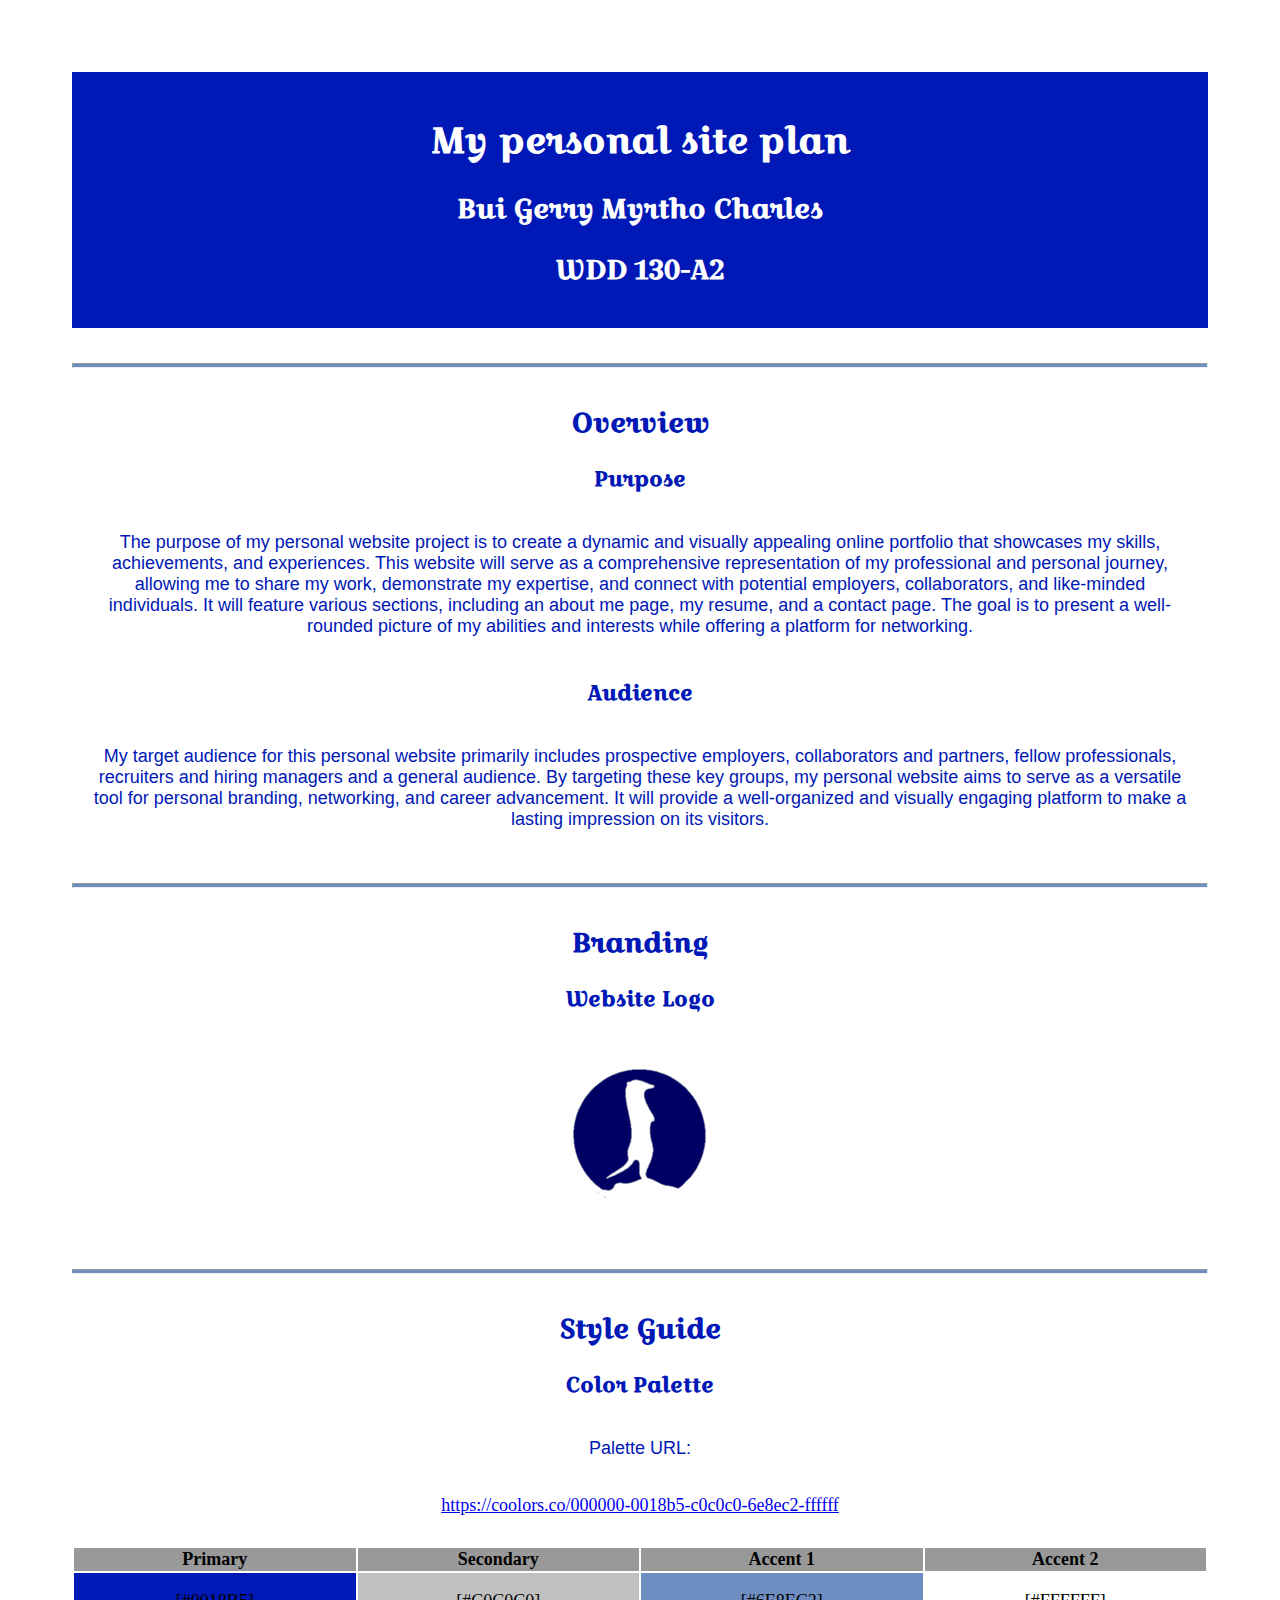
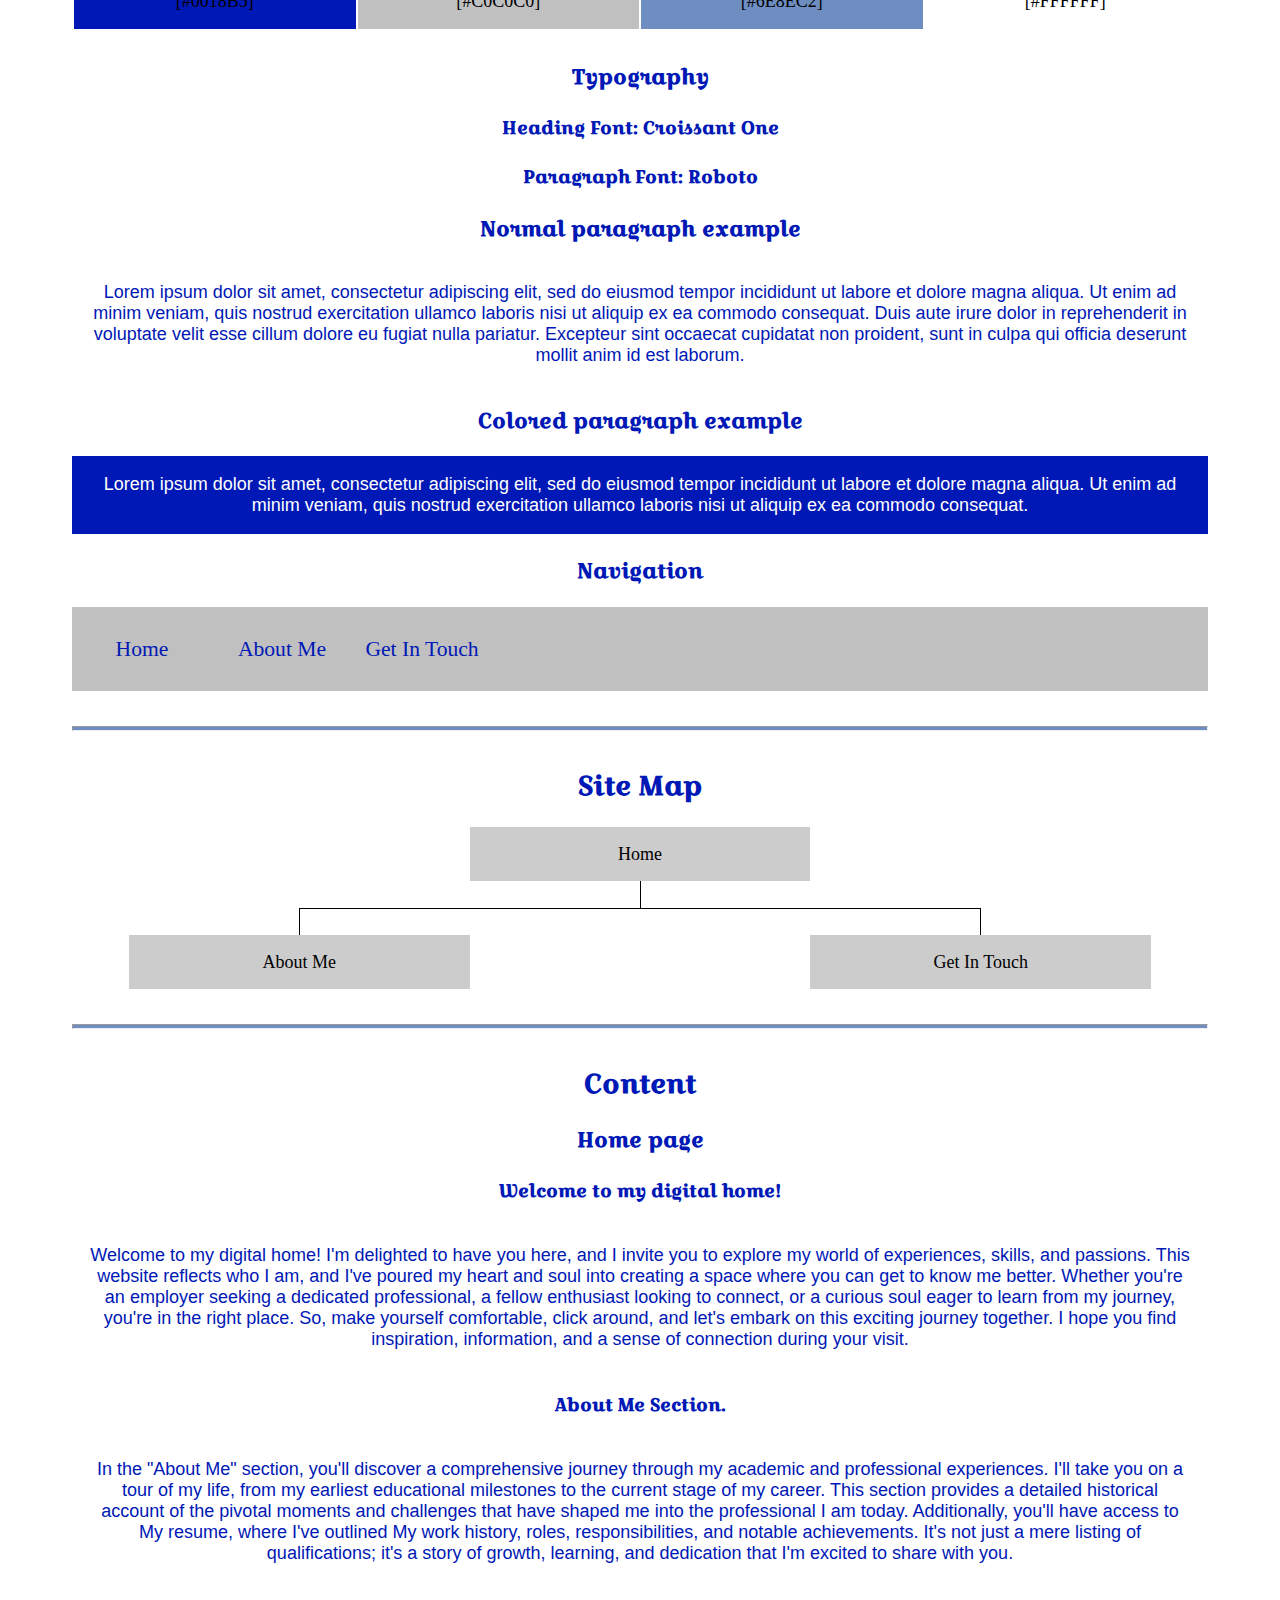
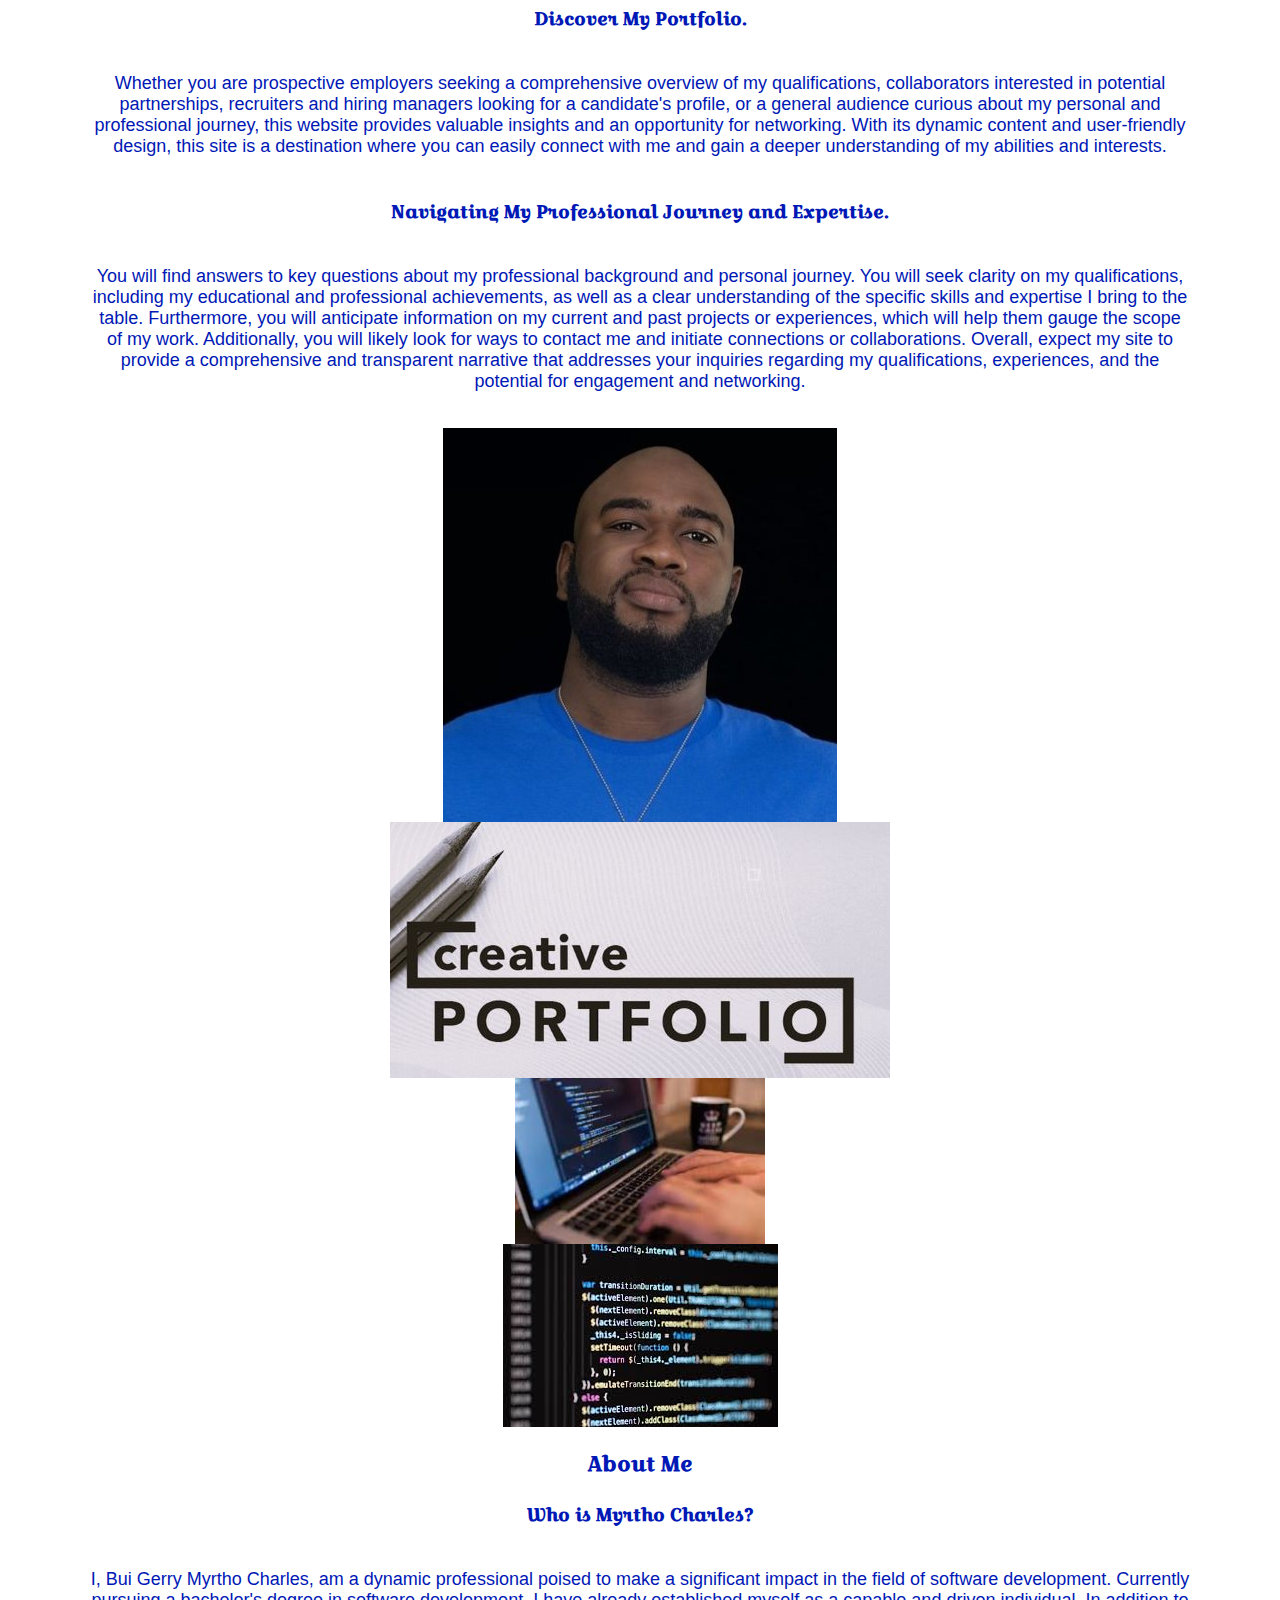
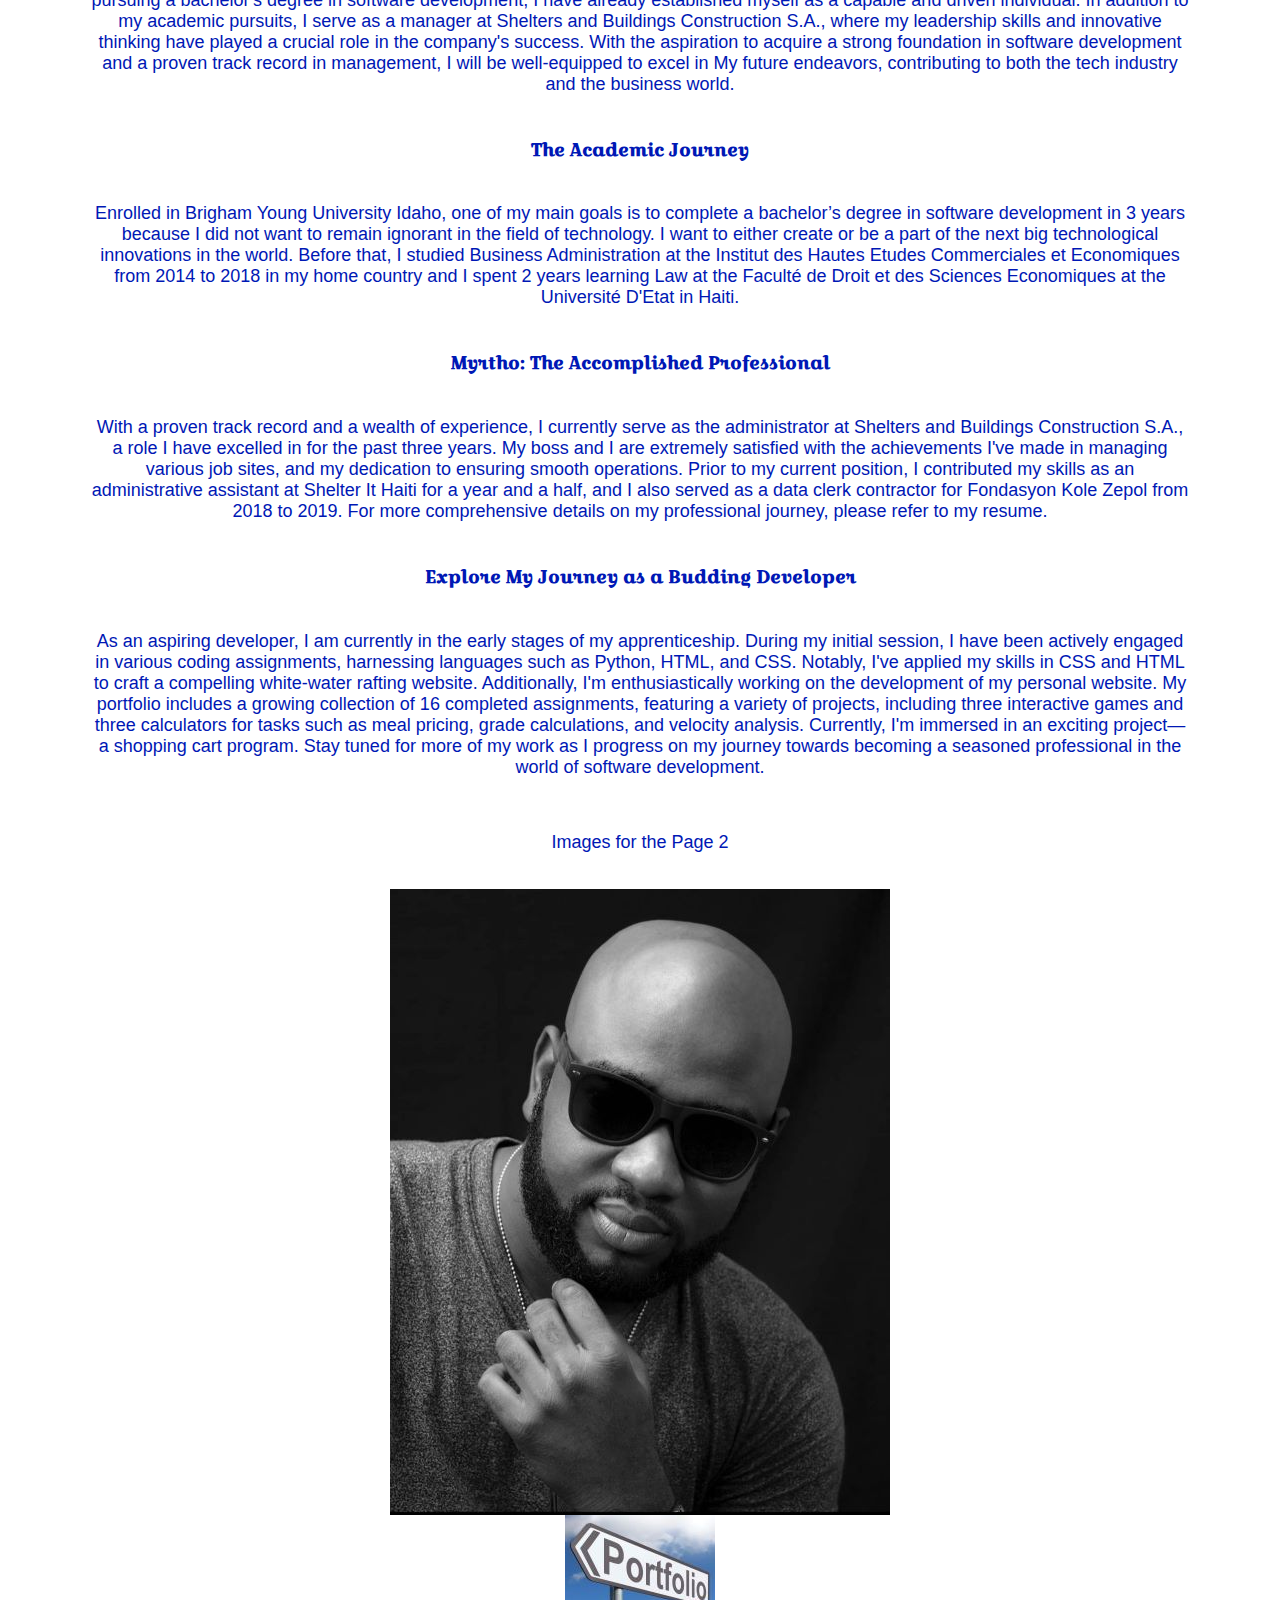
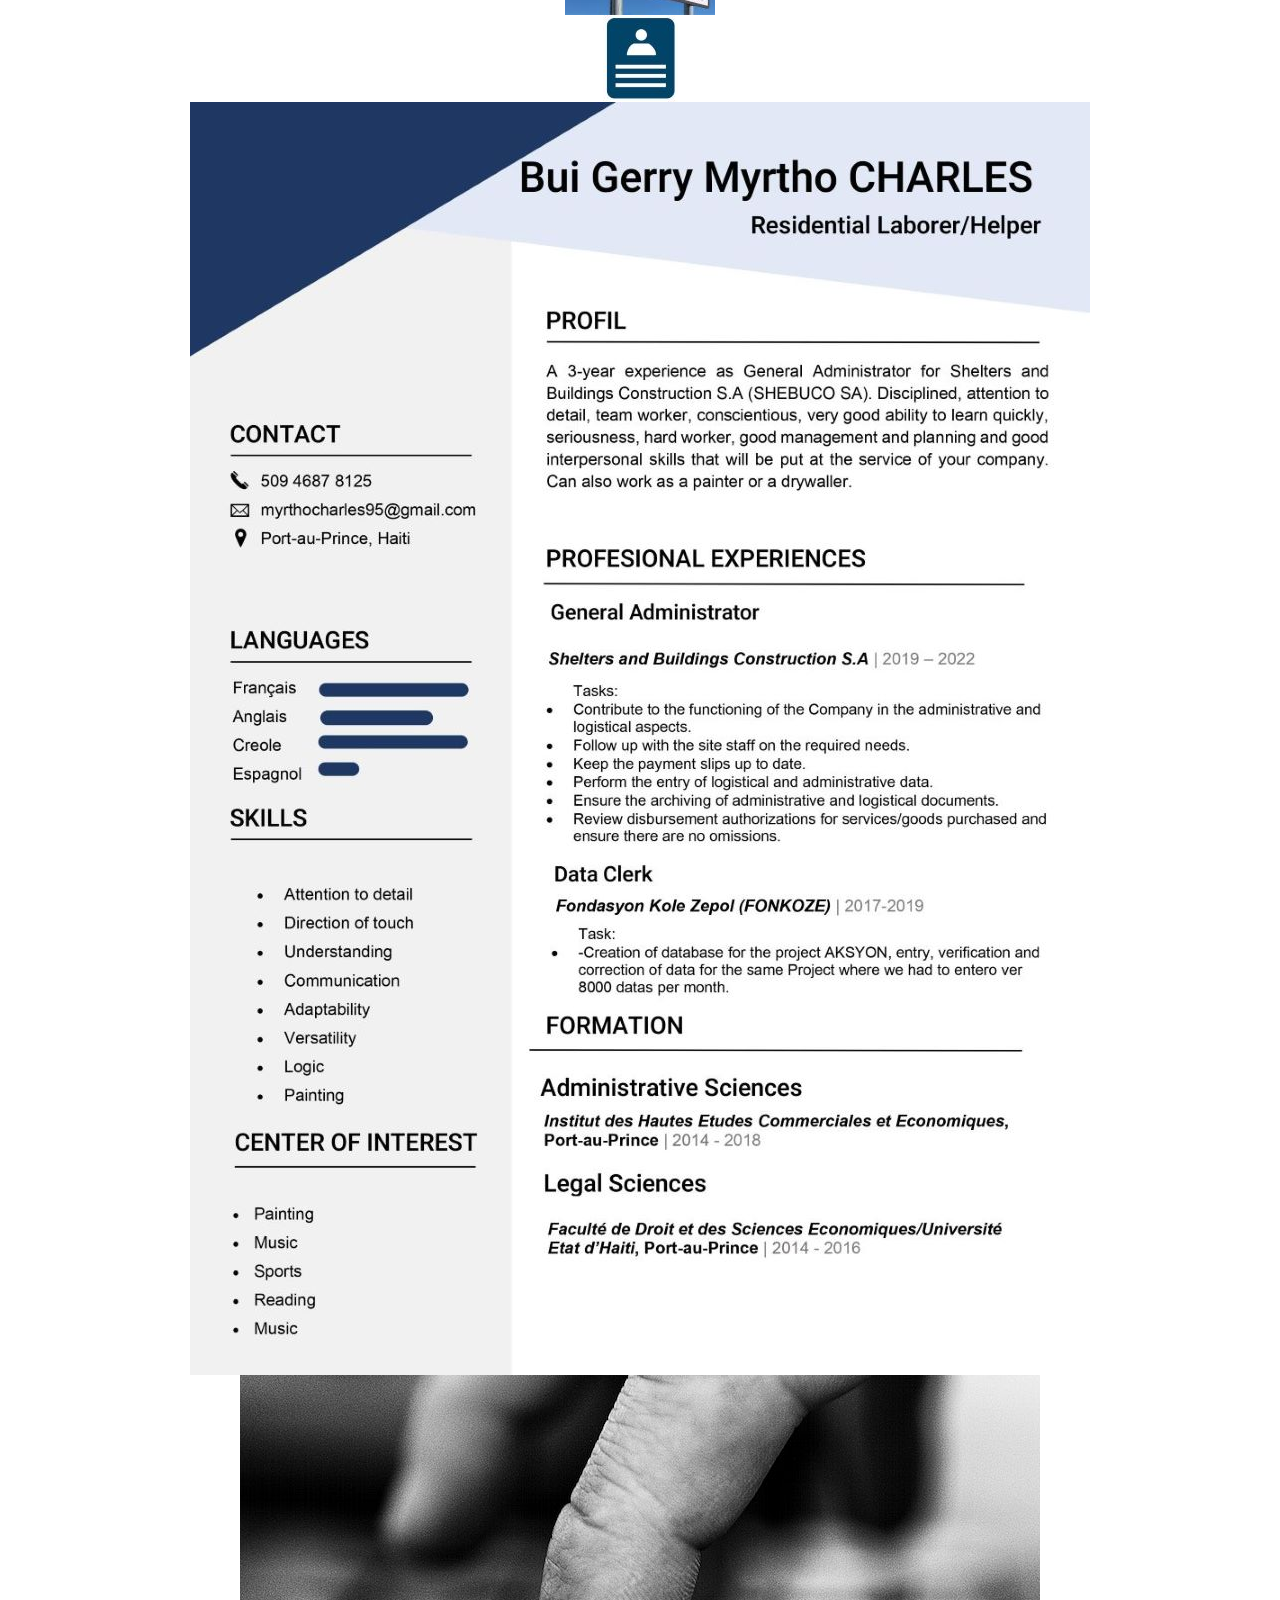
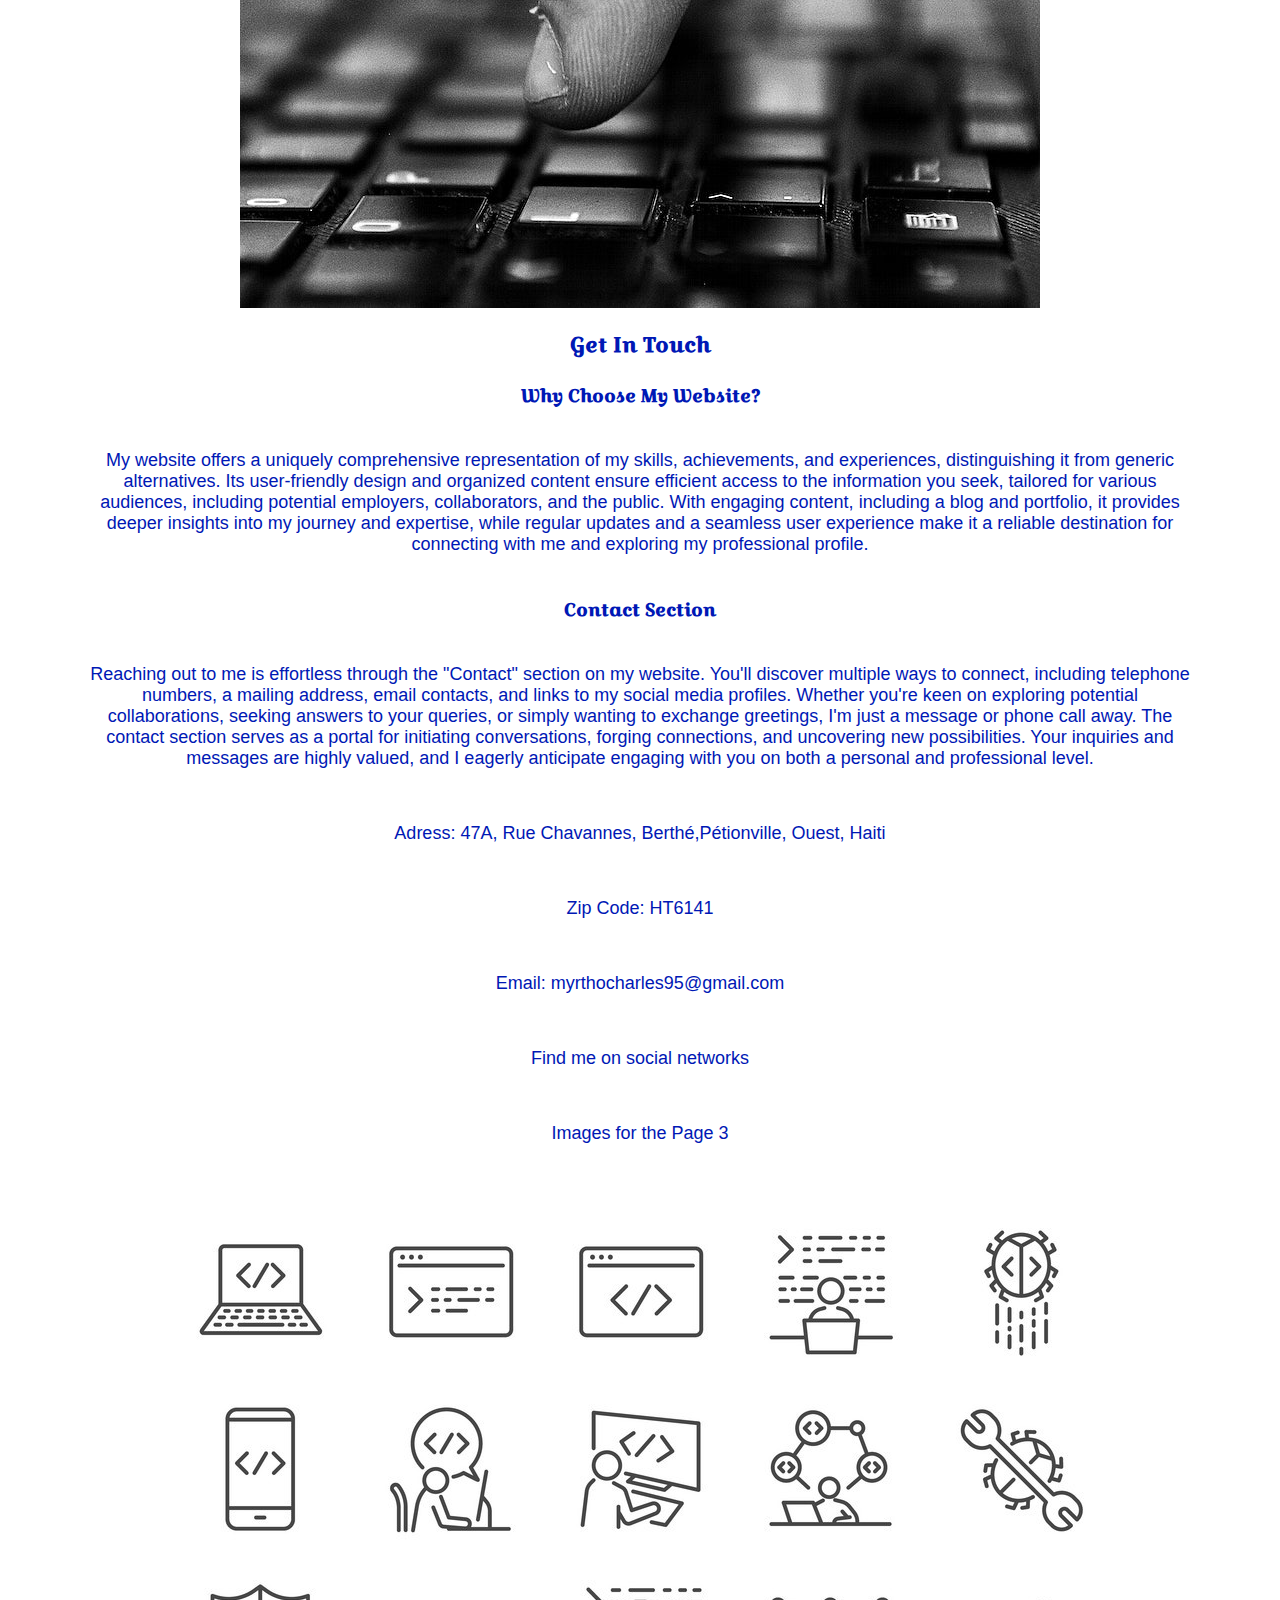
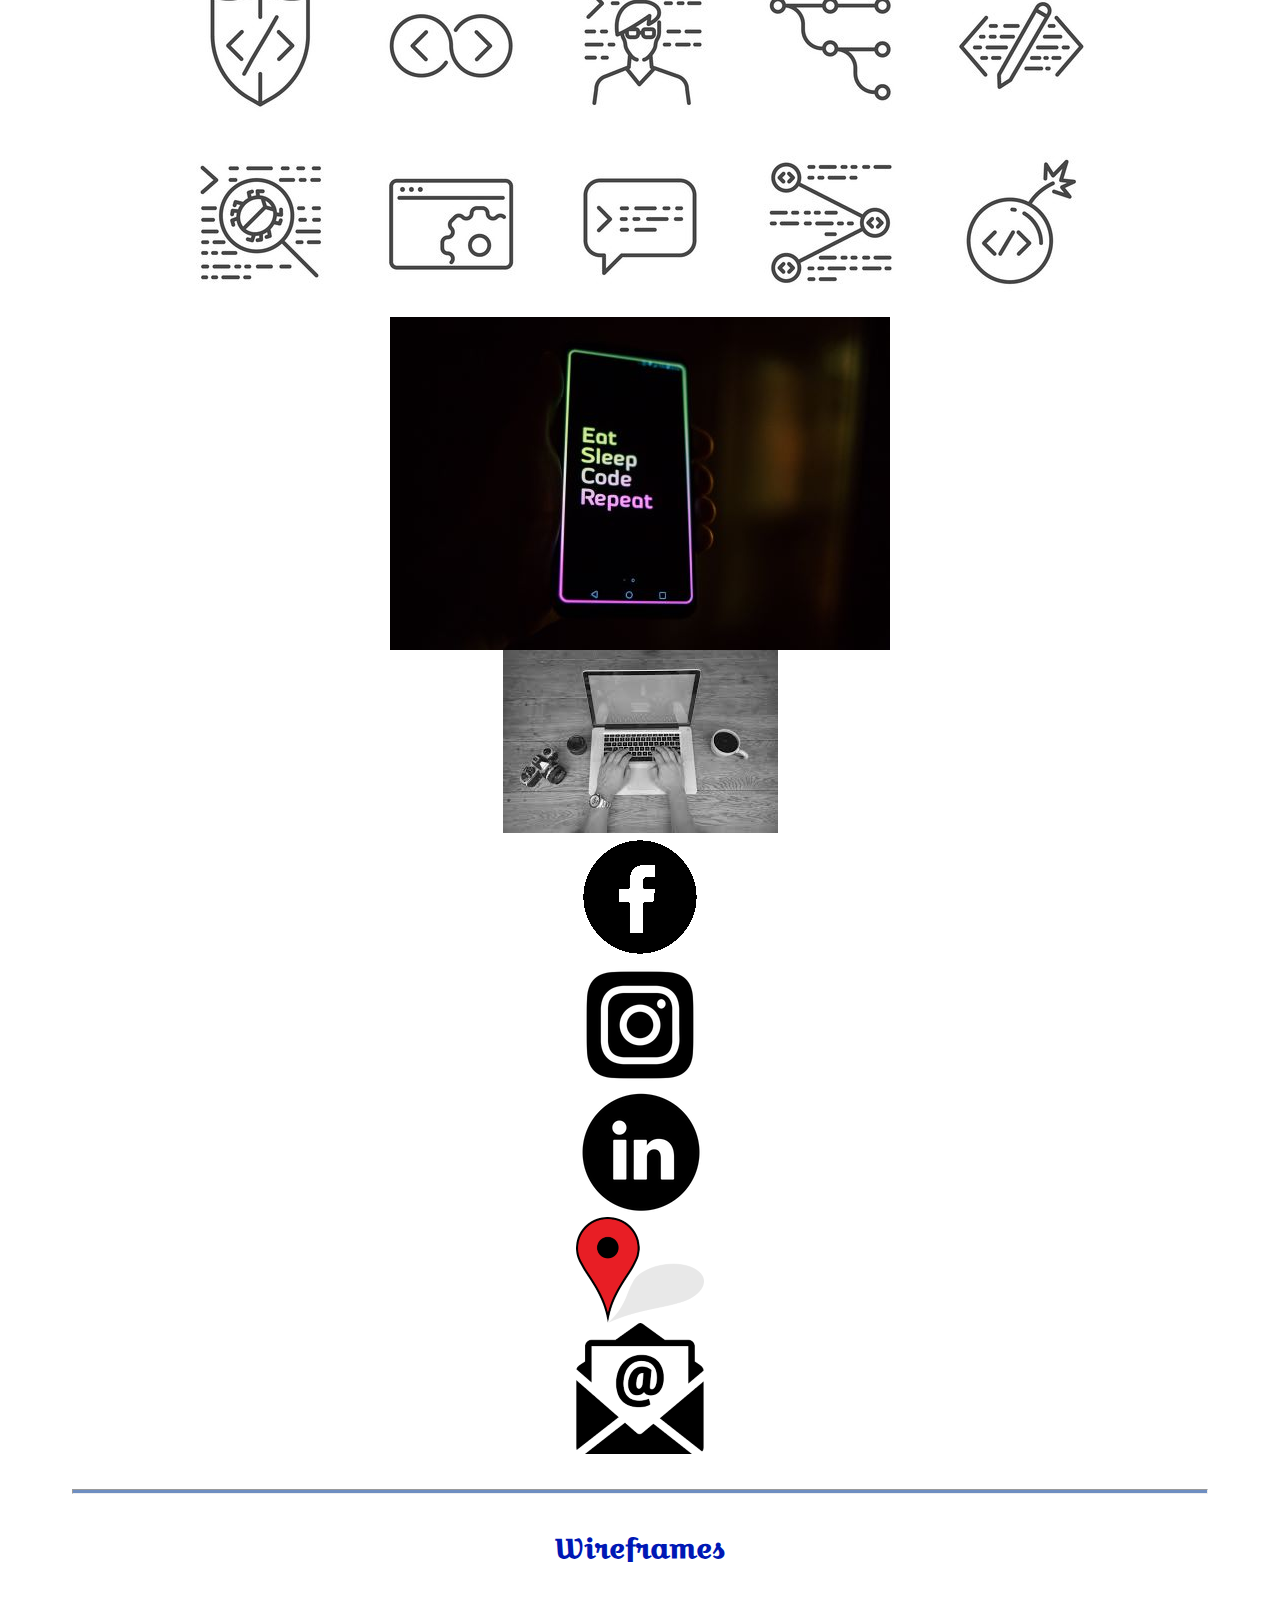
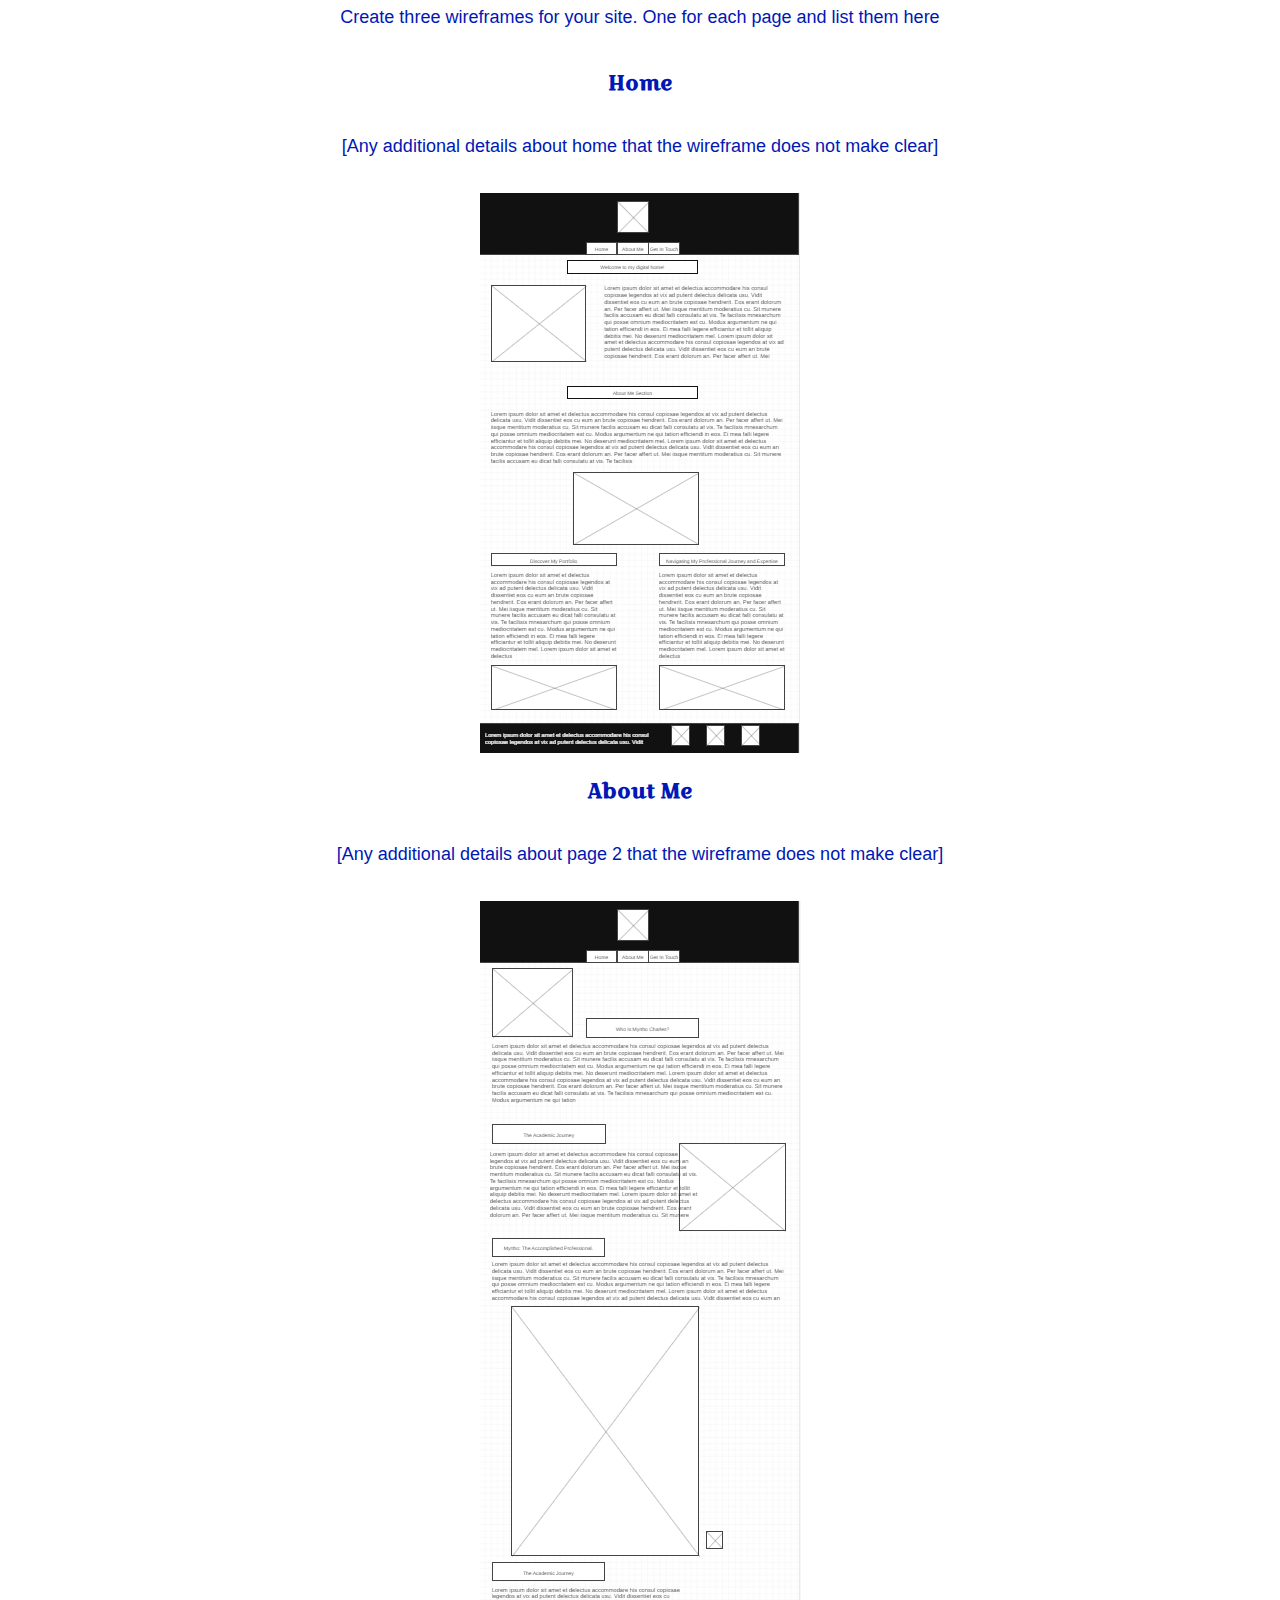
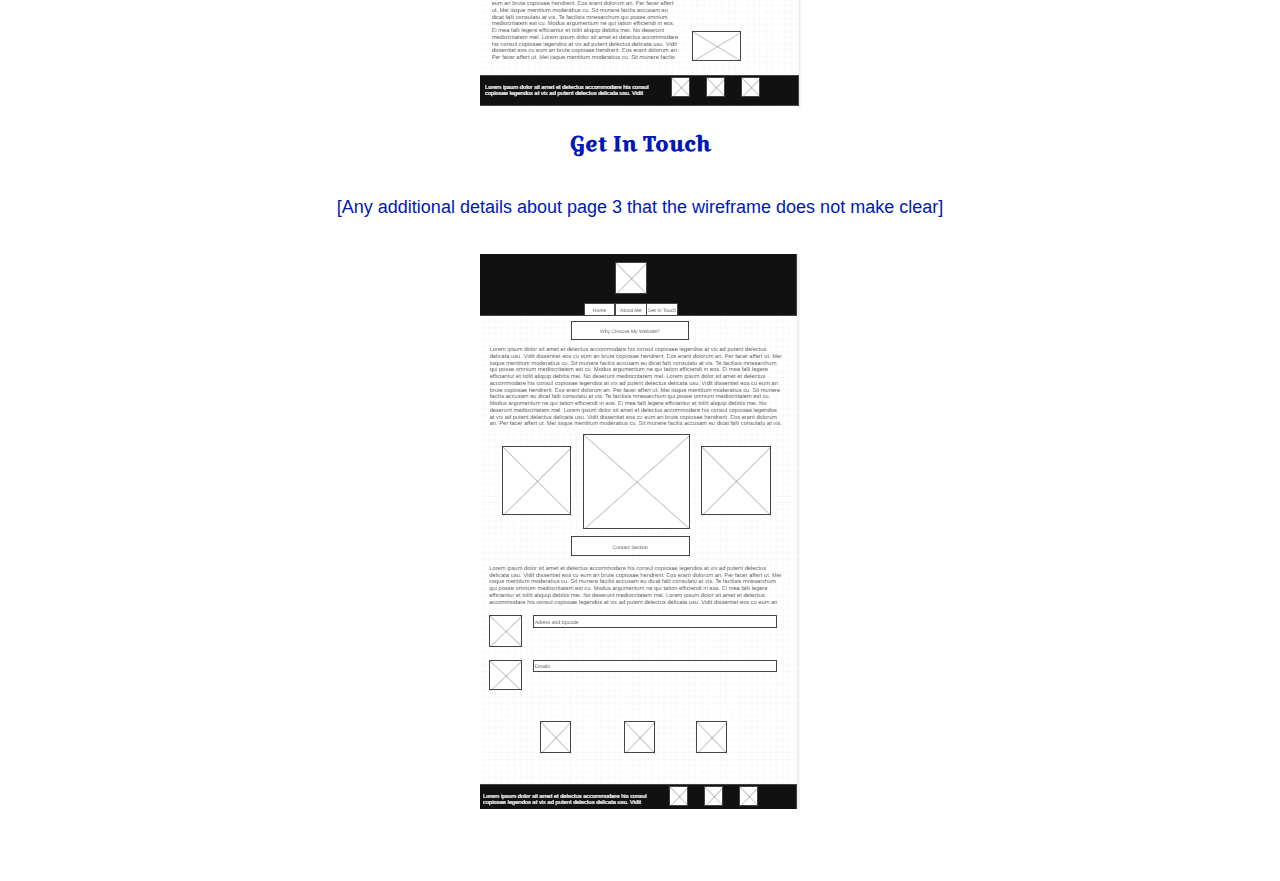
<file: aboutme/personalsiteplan.html>
<!DOCTYPE html>
<html lang="en-us">

<head>
  <meta charset="utf-8" />
  <title>Personal Site Plan</title>
  <link type="text/css" rel="stylesheet" href="personalsiteplan.css" />
</head>

<body>
  <header>
    <h1>My personal site plan</h1>
    <h2>Bui Gerry Myrtho Charles</h2>
    <h2>WDD 130-A2</h2>
  </header>
  <main>

    <hr />
    <h2>Overview</h2>
    <h3>Purpose</h3>
    <p>The purpose of my personal website project is to create a dynamic and visually appealing online portfolio that showcases my skills, achievements, and experiences. This website will serve as a comprehensive representation of my professional and personal journey, allowing me to share my work, demonstrate my expertise, and connect with potential employers, collaborators, and like-minded individuals. It will feature various sections, including an about me page, my resume, and a contact page. The goal is to present a well-rounded picture of my abilities and interests while offering a platform for networking.</p>
    <!-- change this -->

    <h3>Audience</h3>
    <p>My target audience for this personal website primarily includes prospective employers, collaborators and partners, fellow professionals, recruiters and hiring managers and a general audience.  By targeting these key groups, my personal website aims to serve as a versatile tool for personal branding, networking, and career advancement. It will provide a well-organized and visually engaging platform to make a lasting impression on its visitors.</p>
    <!-- change this -->

    <hr />
    <h2>Branding</h2>
    <h3>Website Logo</h3>
    <!-- Replace this with some sort of logo for your site.  A logo can be as simple as the name of your site in a nice font :) -->
    <img src="images/logo.png" alt="Logo image" />
    <hr />
    <h2>Style Guide</h2>

    <!-- ------------------------Steps 6-9------------------------------ -->

    <h3>Color Palette</h3>
    <!--  The colors you choose for a website are one of the most important decisions you will make. Follow the instructions on the activity in Canvas then return and replace the color codes below with the hex color codes (the 6 digit numbers that show at the bottom of each color) for the colors you have chosen below.  You should have at least 2 colors but do not have to fill in all 4 if you do not need them.  -->

    <!-- Copy and paste the URL to your finished palette below. Replace the href value that is there with yours. Make sure to paste it into both the href value and the content text of the <a> tag -->
    <p>Palette URL:</p>
    <a href="https://coolors.co/000000-0018b5-c0c0c0-6e8ec2-ffffff"
      target="_blank">https://coolors.co/000000-0018b5-c0c0c0-6e8ec2-ffffff</a>

    <table class="colors">
      <tr>
        <th>Primary</th>
        <th>Secondary</th>
        <th>Accent 1</th>
        <th>Accent 2</th>
      </tr>
      <!-- Replace the numbers in the boxes below with your hex color codes. Then switch to the site-plan.css file and change your colors there as well. -->
      <tr>
        <td class="primary">[#0018B5]</td>
        <td class="secondary">[#C0C0C0]</td>
        <td class="accent1">[#6E8EC2]</td>
        <td class="accent2">[#FFFFFF]</td>
      </tr>
    </table>

    <!-- ------------------------Steps 10-12------------------------------ -->

    <h3>Typography</h3>
    <!-- Choose a font for your paragraphs (body copy) and headlines. What font(s) have you chosen? Think also about which of your colors above you might use for background and font colors. -->

    <h4>
      Heading Font: Croissant One
      <!-- change this -->
    </h4>
    <h4>
      Paragraph Font: Roboto
      <!-- change this -->
    </h4>
    <h3>Normal paragraph example</h3>
    <p>Lorem ipsum dolor sit amet, consectetur adipiscing elit, sed do eiusmod tempor incididunt ut labore et dolore magna aliqua. Ut enim ad minim veniam, quis nostrud exercitation ullamco laboris nisi ut aliquip ex ea commodo consequat. Duis aute irure dolor in reprehenderit in voluptate velit esse cillum dolore eu fugiat nulla pariatur. Excepteur sint occaecat cupidatat non proident, sunt in culpa qui officia deserunt mollit anim id est laborum.
    </p>
    <h3>Colored paragraph example</h3>
    <p class="colored">
    Lorem ipsum dolor sit amet, consectetur adipiscing elit, sed do eiusmod tempor incididunt ut labore et dolore magna aliqua. Ut enim ad minim veniam, quis nostrud exercitation ullamco laboris nisi ut aliquip ex ea commodo consequat.
    </p>

    <!-- ------------------------Step 13------------------------------ -->

    <h3>Navigation</h3>
   <!-- Think about how you want your navigation bar to look. In the site-plan.css file change the colors to your colors to get the look you desire. --> 
   <nav>
    <a href="#">Home</a>
    <a href="#">About Me</a>
    <a href="#">Get In Touch</a>
  </nav>
  <hr>
  <h2>
    Site Map
  </h2>
  <div class="sitemap">
    <div class="sm-home">
      Home
    </div>
    <div class="sm-page2">
      About Me <!-- change this -->
    </div>
    <div class="sm-page3">
      Get In Touch  <!-- change this -->
    </div>

    <div class="top">
      &nbsp;
    </div>
    <div class="left">
      &nbsp;
    </div>
    <div class="right">
      &nbsp;
    </div>

  </div>

  <!-- --------Content Section -------------- -->
  <hr>
  <h2>
    Content
  </h2>
  <h3>Home page</h3>
  <h4>Welcome to my digital home!</h4>
  <p>
    Welcome to my digital home! I'm delighted to have you here, and I invite you to explore my world of experiences, skills, and passions. This website reflects who I am, and I've poured my heart and soul into creating a space where you can get to know me better. Whether you're an employer seeking a dedicated professional, a fellow enthusiast looking to connect, or a curious soul eager to learn from my journey, you're in the right place. So, make yourself comfortable, click around, and let's embark on this exciting journey together. I hope you find inspiration, information, and a sense of connection during your visit.
  </p>

  <h4>About Me Section.</h4>
  <p>In the "About Me" section, you'll discover a comprehensive journey through my academic and professional experiences. I'll take you on a tour of my life, from my earliest educational milestones to the current stage of my career. This section provides a detailed historical account of the pivotal moments and challenges that have shaped me into the professional I am today. Additionally, you'll have access to My resume, where I've outlined My work history, roles, responsibilities, and notable achievements. It's not just a mere listing of qualifications; it's a story of growth, learning, and dedication that I'm excited to share with you.
  </p>
  
  <h4>Discover My Portfolio.</h4>
  <p>Whether you are prospective employers seeking a comprehensive overview of my qualifications, collaborators interested in potential partnerships, recruiters and hiring managers looking for a candidate's profile, or a general audience curious about my personal and professional journey, this website provides valuable insights and an opportunity for networking. With its dynamic content and user-friendly design, this site is a destination where you can easily connect with me and gain a deeper understanding of my abilities and interests.
  </p>

  <h4>Navigating My Professional Journey and Expertise.</h4>
  <p> You will find answers to key questions about my professional background and personal journey. You will seek clarity on my qualifications, including my educational and professional achievements, as well as a clear understanding of the specific skills and expertise I bring to the table. Furthermore, you will anticipate information on my current and past projects or experiences, which will help them gauge the scope of my work. Additionally, you will likely look for ways to contact me and initiate connections or collaborations. Overall, expect my site to provide a comprehensive and transparent narrative that addresses your inquiries regarding my qualifications, experiences, and the potential for engagement and networking. 
  </p>
  
    <img src="images/mypicture.jpg" alt="image for homepage">
    <img src="images/portfolio.jpg" alt="image for homepage">
    <img src="images/programer.jpg" alt="image for homepage">
    <img src="images/code.jpg" alt="image for homepage">

  </ul>
  <h3>About Me</h3>
  <h4>Who is Myrtho Charles?</h4>
  <p>I, Bui Gerry Myrtho Charles, am a dynamic professional poised to make a significant impact in the field of software development. Currently pursuing a bachelor's degree in software development, I have already established myself as a capable and driven individual. In addition to my academic pursuits, I serve as a manager at Shelters and Buildings Construction S.A., where my leadership skills and innovative thinking have played a crucial role in the company's success. With the aspiration to acquire a strong foundation in software development and a proven track record in management, I will be well-equipped to excel in My future endeavors, contributing to both the tech industry and the business world.
  </p>

  <h4>The Academic Journey</h4>
  <p>Enrolled in Brigham Young University Idaho, one of my main goals is to complete a bachelor’s degree in software development in 3 years because I did not want to remain ignorant in the field of technology. I want to either create or be a part of the next big technological innovations in the world.  Before that, I studied Business Administration at the Institut des Hautes Etudes Commerciales et Economiques from 2014 to 2018 in my home country and I spent 2 years learning Law at the Faculté de Droit et des Sciences Economiques at the Université D'Etat in Haiti. 
  </p>

  <h4>Myrtho: The Accomplished Professional</h4>
  <p>With a proven track record and a wealth of experience, I currently serve as the administrator at Shelters and Buildings Construction S.A., a role I have excelled in for the past three years. My boss and I are extremely satisfied with the achievements I've made in managing various job sites, and my dedication to ensuring smooth operations. Prior to my current position, I contributed my skills as an administrative assistant at Shelter It Haiti for a year and a half, and I also served as a data clerk contractor for Fondasyon Kole Zepol from 2018 to 2019. For more comprehensive details on my professional journey, please refer to my resume.  
  </p>

  <h4>Explore My Journey as a Budding Developer</h4>
  <p>As an aspiring developer, I am currently in the early stages of my apprenticeship. During my initial session, I have been actively engaged in various coding assignments, harnessing languages such as Python, HTML, and CSS. Notably, I've applied my skills in CSS and HTML to craft a compelling white-water rafting website. Additionally, I'm enthusiastically working on the development of my personal website. My portfolio includes a growing collection of 16 completed assignments, featuring a variety of projects, including three interactive games and three calculators for tasks such as meal pricing, grade calculations, and velocity analysis. Currently, I'm immersed in an exciting project—a shopping cart program. Stay tuned for more of my work as I progress on my journey towards becoming a seasoned professional in the world of software development.
  </p>

  <p>Images for the Page 2</p>
    <img src="images/tito.jpg" alt="image for page">
    <img src="images/portfolio_bis.jpg" alt="image for page">
    <img src="images/resume_logo.jpg" alt="image for page">
    <img src="images/resume.jpg" alt="image for page">
    <img src="images/finger.jpg" alt="image for page">
  </ul>
  <h3>Get In Touch</h3>
 
  <h4>Why Choose My Website?</h4>
  <p>My website offers a uniquely comprehensive representation of my skills, achievements, and experiences, distinguishing it from generic alternatives. Its user-friendly design and organized content ensure efficient access to the information you seek, tailored for various audiences, including potential employers, collaborators, and the public. With engaging content, including a blog and portfolio, it provides deeper insights into my journey and expertise, while regular updates and a seamless user experience make it a reliable destination for connecting with me and exploring my professional profile.  
  </p>

  <h4>Contact Section</h4>
  <p>Reaching out to me is effortless through the "Contact" section on my website. You'll discover multiple ways to connect, including telephone numbers, a mailing address, email contacts, and links to my social media profiles. Whether you're keen on exploring potential collaborations, seeking answers to your queries, or simply wanting to exchange greetings, I'm just a message or phone call away. The contact section serves as a portal for initiating conversations, forging connections, and uncovering new possibilities. Your inquiries and messages are highly valued, and I eagerly anticipate engaging with you on both a personal and professional level.
  </p>
  <p>Adress: 47A, Rue Chavannes, Berthé,Pétionville, Ouest, Haiti
  </p>
  <p>Zip Code: HT6141</p>
  <p>Email: myrthocharles95@gmail.com</p>
  <p>Find me on social networks</p>

  <p>Images for the Page 3</p>
    <img src="images/developer_1.jpg" alt="image for page3">
    <img src="images/pic_code.jpg" alt="image for page3">
    <img src="images/devlopment.jpg" alt="image for page3">
    <img src="images/facebook.png" alt="image for page3">
    <img src="images/instagram.png" alt="image for page3">
    <img src="images/linkedin.png" alt="image for page3">
    <img src="images/adress.png" alt="image for page3">
    <img src="images/email.png" alt="image for page3">
  </ul>
  <hr>
  <h2>
    Wireframes
  </h2>
  <p>
    Create three wireframes for your site. One for each page and list them here</p>

  <h3>Home</h3>
  <p>         
    [Any additional details about home that the wireframe does not make clear]
  </p>
  <img src="images/homepage_wireframe.png" alt="home page wireframe">

  <h3>About Me</h3>
  <p>         
    [Any additional details about page 2 that the wireframe does not make clear]
  </p>
  <img src="images/aboutme_wireframe.png" alt="page 2 wireframe">

  <h3>Get In Touch</h3>
  <p>         
    [Any additional details about page 3 that the wireframe does not make clear]
  </p>
  <img src="images/getintouch_wireframe.png" alt="page 3 wireframe">
</main>
</body>

</html>
</file>
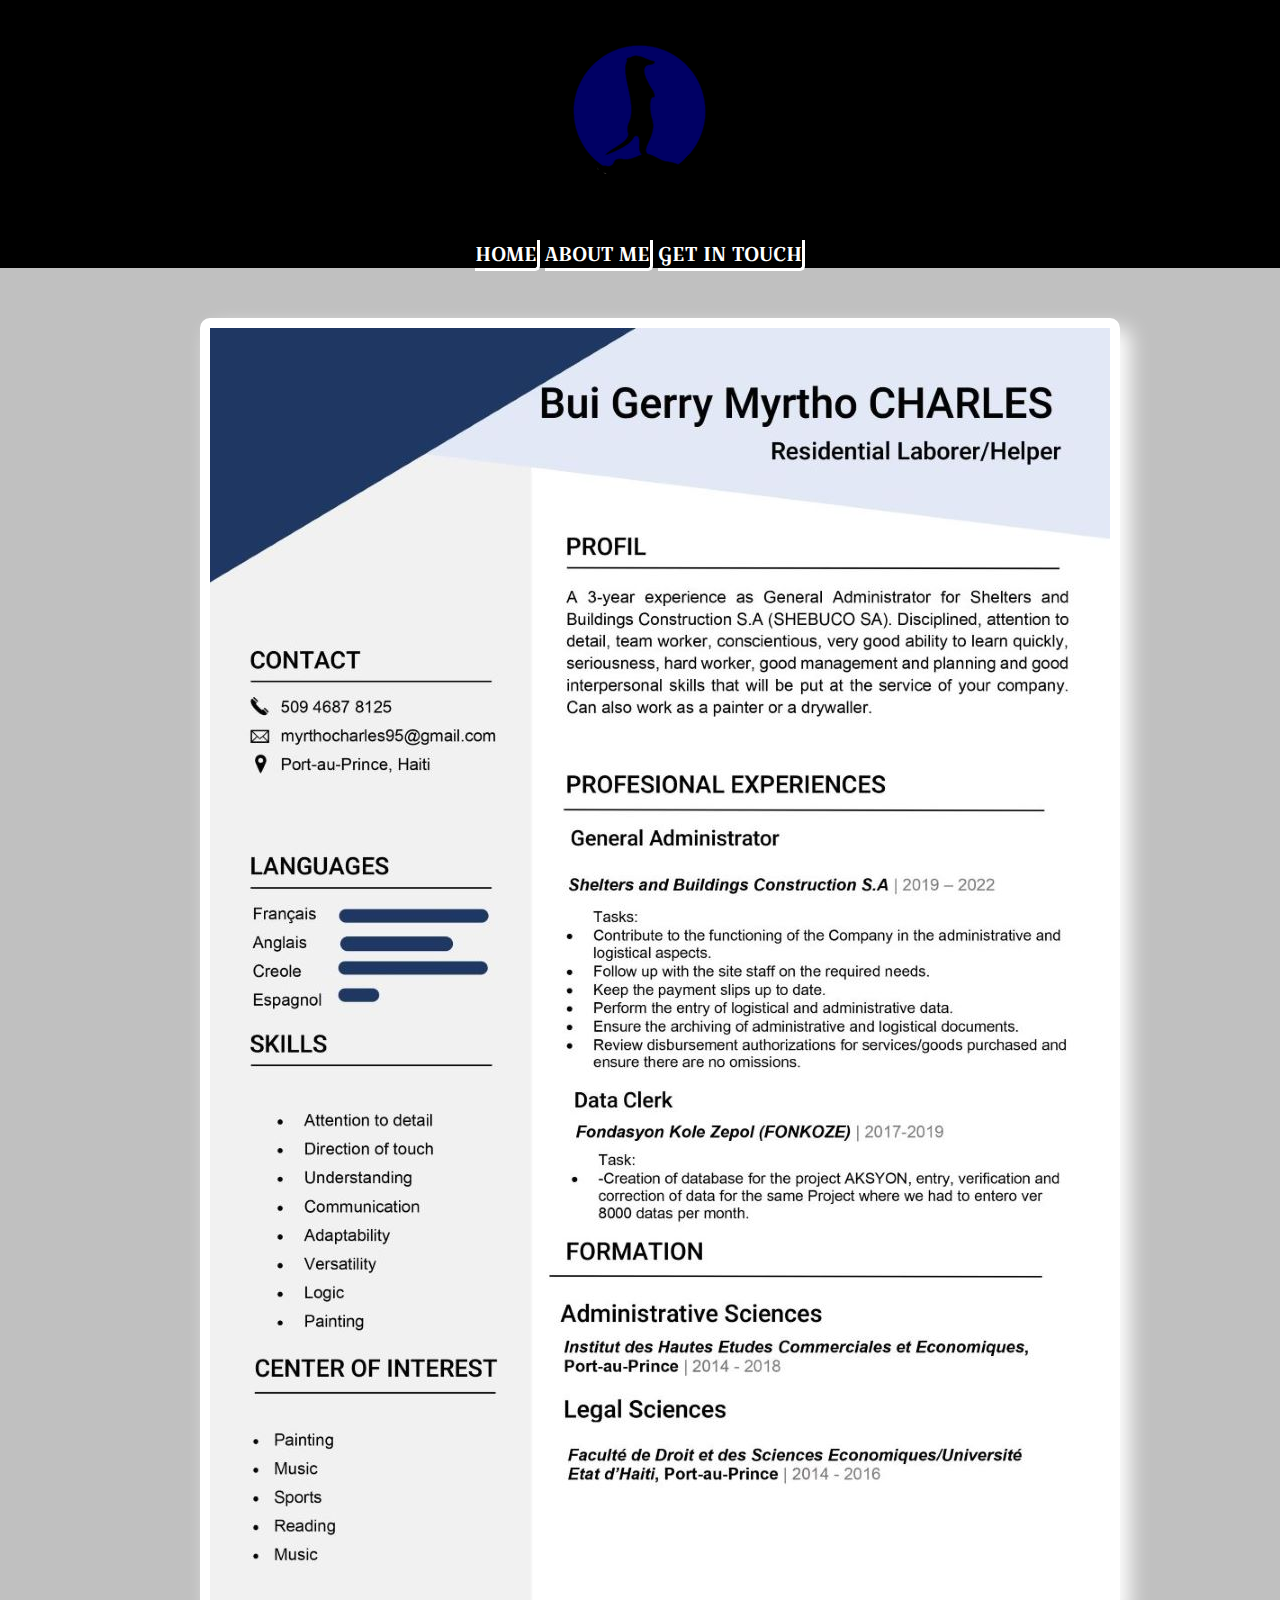
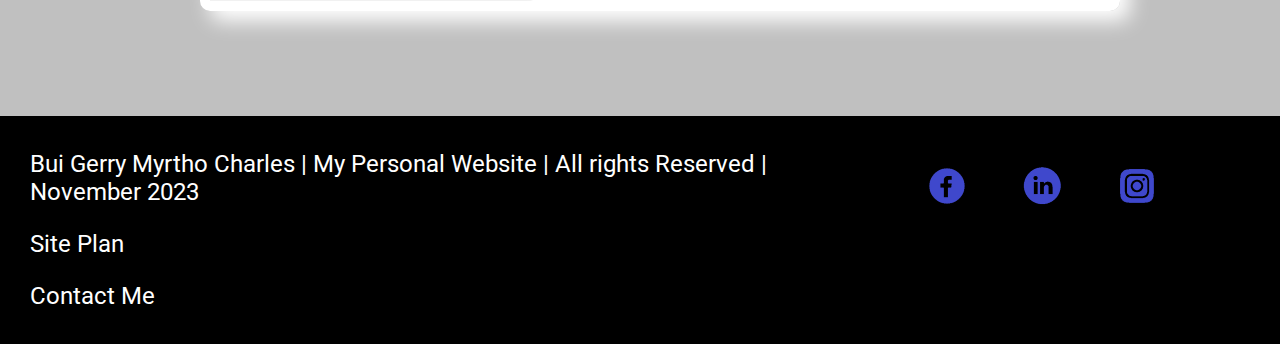
<file: aboutme/resume.html>
<!DOCTYPE html>
<html lang="en">
<head>
    <link rel="stylesheet" href="styles/styles.css">
    <link rel="stylesheet" href="https://unpkg.com/boxicons@latest/css/boxicons.min.css">
    <meta charset="UTF-8">
    <meta http-equiv="X-UA-Compatible" content="IE=edge">
    <meta name="viewport" content="width=device-width, initial-scale=1.0">
    <title>Bui Gerry Myrtho Charles | Personal Website </title>
</head>
<body>
    <div id="content">
        <header>
            <a id="logo_link" href="index.html">
                <img class="logo" src="images/logo.png" alt="Myrtho Charles logo">
            </a>
            <input type="checkbox" id="check">
            <label for="check" class="menu">
                <i class="bx bx-menu" id="icon-menu"></i>
                <i class="bx bx-x" id="close-menu"></i>
            </label>
            <nav>
                <a href="index.html">HOME</a>
                <a href="aboutme.html">ABOUT ME</a>
                <a href="getintouch.html">GET IN TOUCH</a>  
            </nav>
        </header>
        <main class="resume">
            
                <img class="resume-img-2" src="images/resume.jpg" alt="My resume">
        
        </main>
        <footer>
            <div class="footer-msg">
                    <p>Bui Gerry Myrtho Charles | My Personal Website | All rights Reserved | November 2023</p>
                    <p><a href="personalsiteplan.html">Site Plan</a></p>
                    <p><a href="getintouch.html">Contact Me</a></p>
            </div>
            <div class="social">
                <a href="https://facebook.com" target="_blank">
                    <img src="images/facebook-icon.png" alt="Facebook icon">
                </a>
                <a href="https://linkedin.com" target="_blank">
                    <img src="images/linkedin-icon.png" alt="Linkedin icon">
                </a>
                <a href="https://instagram.com" target="_blank">
                    <img src="images/instagram-icon.png" alt="Instagram icon">
                </a>
            </div>
        </footer>
    </div>
</body>
</html>
</file>
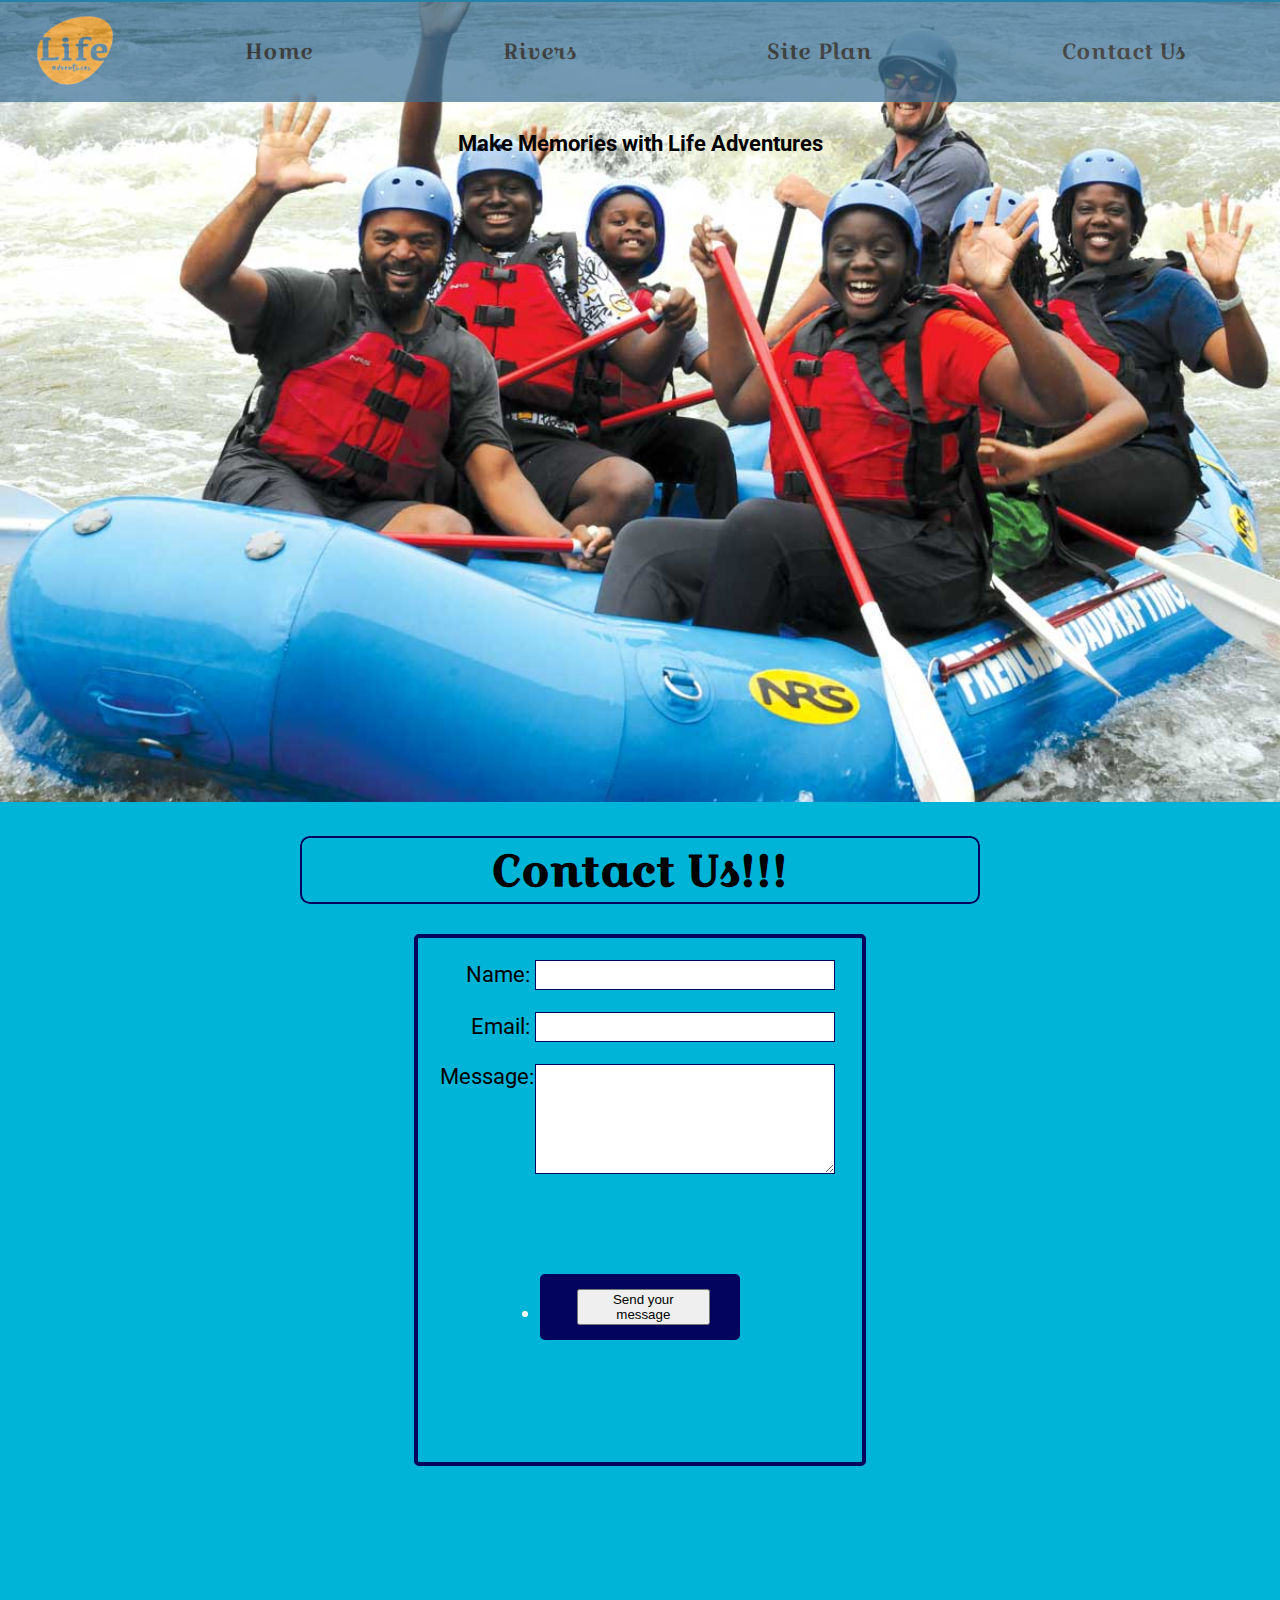
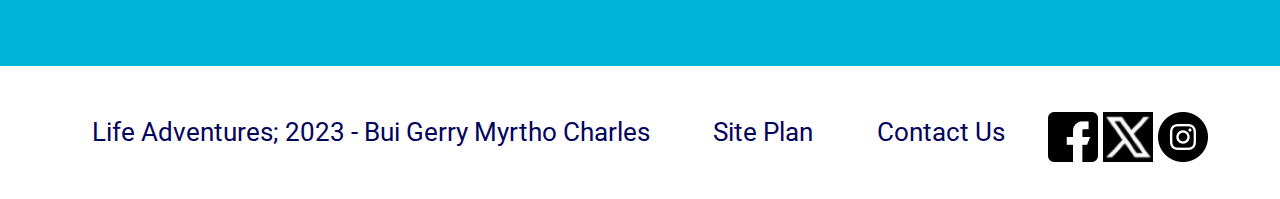
<file: wwr/contactus.html>
<!DOCTYPE html>
<html lang="en">
<head>
    <link rel="stylesheet" href="styles.css">
    <meta charset="UTF-8">
    <meta http-equiv="X-UA-Compatible" content="IE=edge">
    <meta name="viewport" content="width=device-width, initial-scale=1.0">
    <title>Whitewater Rafting Vacations | Life Adventures | Contact Us</title>
</head>
<body>
    <div id="content">
        <header>
            <a id="logo_link" href="index.html">
                <img class="logo" src="images/life.png" alt="Life Adventures Logo">
            </a>
            <nav>
                <a href="index.html">Home</a>
                <a href="rivers.html">Rivers</a> <!-- Created a placeholder page2.html -->
                <a href="site-plan-rafting.html">Site Plan</a>
                <a href="contactus.html">Contact Us</a>
            </nav>
        </header>
        <div id="hero">
            <div id="hero-box">
                <img id="hero-img" src="images/hero.jpg" alt="People enjoying white water rafting">
            </div>
            <section id="hero-msg">
                <h4>Make Memories with Life Adventures</h4>
            </section>
        </div>
        <h1 class="contact-title">Contact Us!!!</h1> 
        <main>
            <div id="feedback"></div>
            <form action="/my-handling-form-page" method="post">
                <ul>
                  <li>
                    <label for="name">Name:</label>
                    <input type="text" id="name" name="user_name" />
                  </li>
                  <li>
                    <label for="mail">Email:</label>
                    <input type="email" id="mail" name="user_email" />
                  </li>
                  <li>
                    <label for="msg">Message:</label>
                    <textarea id="msg" name="user_message"></textarea>
                  </li>
                </ul>
                <li class="button">
                    <button type="submit">Send your message</button>
                  </li>
              </form>
        </main>
        <footer>
            <p>Life Adventures; 2023 - Bui Gerry Myrtho Charles</p>
            <p><a href="site-plan-rafting.html">Site Plan</a></p>
            <p><a href="contactus.html">Contact Us</a></p>
            <div class="social">
                <a href="https://facebook.com" target="_blank">
                    <img src="images/facebook.png" alt="Facebook icon">
                </a>
                <a href="https://twitter.com" target="_blank">
                    <img src="images/twitter.png" alt="Twitter icon">
                </a>
                <a href="https://instagram.com" target="_blank">
                    <img src="images/instagram.png" alt="Instagram icon">
                </a>
            </div>
        </footer>
    </div>
</body>
<script>
    // get the feedback div element so we can do something with it.
    const feedbackElement = document.getElementById('feedback');
    // get the form so we can read what was entered in it.
    const formElement = document.forms[0];
    // add a 'listener' to wait for a submission of our form. When that happens run the code below.
    formElement.addEventListener('submit', function(e) {
        // stop the form from doing the default action.
        e.preventDefault();
        // set the contents of our feedback element to a message letting the user know the form was submitted successfully. Notice that we pull the name that was entered in the form to personalize the message!
        feedbackElement.innerHTML = 'Hello '+ formElement.user_name.value +'! Thank you for your message. We will get back with you as soon as possible!';
        // make the feedback element visible.
        feedbackElement.style.display = "block";
        // add a class to move everything down so our message doesn't cover it.
        document.body.classList.toggle('moveDown');
    });
</script>
</html>
</file>
<file: aboutme/styles/styles.css>
@import url('https://fonts.googleapis.com/css2?family=Croissant+One&family=Roboto&display=swap');

#content {
    max-width: 1600px;
    margin: 0 auto;
}
nav{
    padding: 0;
    margin: 0;
}

body {
    background-color: #C0C0C0;
    font-family: "Roboto", Helvetica, sans-serif;
    font-size: 20px;
    margin: 0;
    padding: 0;
    text-align: center;
}

h2 {
    font-family: "Croissant One", Helvetica, sans-serif;
    border: 5px solid black;
    border-top-right-radius: 20px;
    border-bottom-left-radius: 20px;
    margin: 10px 200px;
    padding: 10px;
    font-size: 20px;
    background-color:#6E8EC2 ;
}

header{
    background-color: black;
}
header::before{
    content:"";
    grid-row: 2/3;
    grid-column: 2/3;
    top:0;
    left:0;
    width:100%;
    height: 100%;
    background: black;
    z-index:-1;
}
span{
    color:black;
}


#logo-link {
    grid-column: 4/7;
    grid-row: 1/3; /* Updated to span from the first to the third row */
    display: flex;
    flex-direction: column;
    align-items: center;
    justify-content: center;
}


.logo {
    padding-top: 10px;
}

nav a {
    text-align: center;
    color: white;
    text-decoration: none;
    font-family: "Croissant One";
    font-size: 20px;
    border-right: 3px solid white;
    border-bottom: 3px solid white;
    border-bottom-right-radius: 5px;
    transition: .50s ease;
    width: auto;
}

nav a:hover {
    background-color: #0018B5;
    color: white;
    padding: 10px;
    border-radius: 10px;
}
#check{
    display: none;
}
.menu{
    position: absolute;
    right: 5%;
    color: white;
    font-size: 2rem;
    cursor:pointer;
    display:none;
}

footer {
    display: grid;
    grid-template-columns: 2fr 100px 1fr;
    background-color: black;
    color: white;
    padding: 10px 30px;
    margin-top: 50px;
    text-align: left;
}

.footer-msg {
    grid-column: 1/2;
    grid-row: 1/2;
}

.footer-link {
    grid-column: 1/2;
    grid-row: 2/3;
    text-align: left;
    padding-left: 30px;
}

.social, img {
    grid-column: 3/4;
    grid-row: 1/2;
    padding: 25px;
    border: 20px;
}

footer a {
    color: white;
    text-decoration: none;
}

footer a:hover {
    color: #0018B5;
}

.icon {
    width: 80px;
    padding: 10px;
}

footer p {
    font-size: 1.2em;
}

footer p a:hover {
    text-decoration: underline;
}

footer .social img {
    padding-top: 15px;
}



.welcome{
    display: grid;
    grid-template-columns: 2fr 2fr 1fr;
}

.welcome h2{
    grid-column: 1/4;
    grid-row: 1/2;
}
.mypicture-img{
    grid-column: 1/2;
    grid-row: 2/3;
    width: 300px;
    margin: 0 auto;
    padding: 0;
    box-shadow: 10px 10px 20px white;
    border: 10px solid white;
    border-radius: 20px;
}


.welcome p{
    grid-column: 2/3;
    grid-row: 2/3;
    width: 100%;
    margin: 20px auto;
    text-align: justify;
    

}


.section-aboutme{
    display: grid;
    grid-template-columns: 150px 3fr 150px;
}

.section-aboutme h2{
    grid-column: 1/4;
    grid-row:1/2;
}
.section-aboutme p{
    grid-column: 2/3;
    grid-row:2/3;
    margin: 0 auto;
    text-align: justify;
}

.portfolio-img{
    grid-column: 2/3 ;
    grid-row: 3/4 ;
    margin: 0 auto;
    border: 10px solid white;
    margin-top: 50px;
    margin-bottom: 50px;
    box-shadow: 5px 5px 10px white;
    width: 50%;
}

.portfolio-journey{
    display:grid;
    grid-template-columns: 50px 3fr 100px 3fr 50px ;
}

.portfolio-home{
    grid-column: 2/3;
    grid-row: 1/2;
} 
.portfolio-home h2{
    text-align: center;
    margin-left: 0px;
    margin-right: 0px;
}

.journey{
    grid-column: 4/5;
    grid-row:1/2;
}
.journey h2{
    text-align: center;
    margin-left: 0px;
    margin-right: 0px;
}
.journey p, .portfolio-home p{
    text-align:justify;
    width: auto
}
.programer-img{
    margin-top: 100px;
}
.code-img{
    margin-top:25px;
}
.programer-img, .code-img{
    width: 70%;
    padding: 0px;
    border-radius: 50%;
    border: 5px solid white;
    box-shadow: 5px 5px 10px white;
}
.home-grid p{
    border-top: 5px solid white;
    border-right: 2px solid white;
    border-top-right-radius: 10px;
    border-bottom-right-radius: 10px;
}

.aboutme-grid p{
    border-top: 5px solid white;
    border-right: 2px solid white;
    border-top-right-radius: 10px;
    text-align: justify;
    border-bottom-right-radius: 10px;
}

.whoiam{
    display: grid;
    grid-template-columns: 1fr 1fr 1fr;
}

.whoiam h2{
    grid-column: 2/3;
    grid-row: 1/2;
    width:100%;
    align-self: end;
    margin-left: 20px;

}

.whoiam p{
    grid-column: 1/4;
    grid-row: 2/3;
    margin: 50px 100px;
}

.tito-img{
    grid-column:1/2;
    grid-row:1/2;
    width: 300px;
    margin: 0 auto;
    padding:0;
    padding-top: 10px;
    padding: 0;
    box-shadow: 10px 10px 20px white;
    border: 10px solid white;
    border-radius: 20px;
}

.academic{
    display: grid;
    grid-template-columns: 1fr 2fr 1fr ;
}

.academic h2{
    grid-column: 1/2;
    grid-row: 1/2 ;
    align-self: start;
    width: 100%;
    margin-left: 100px;
}

.academic p{
    grid-column: 1/3;
    grid-row: 2/3;
    background-color: #C0C0C0;
    height: 160px;
    margin: 50px 100px;
}

.finger-img{
    grid-column: 3/4;
    grid-row: 1/3;
    width: 500px;
    margin:0 auto;
    margin-top: 100px;
    margin-left: -200px;
    z-index: -1;
    padding: 30px;
    box-shadow: 10px 10px 20px white;
    border: 10px solid white;
    border-radius: 10px;
}

.professional{
    display: grid;
    grid-template-columns: repeat(5, 1fr) ;
}

.professional h2{
    grid-column: 1/2;
    grid-row: 1/2 ;
    align-self: start;
    width: 50%;
    margin-left: 100px;
}
.professional p{
    grid-column: 1/6;
    grid-row: 2/3;
    margin: 50px 100px;
}

.resume-img{
    grid-column: 1/2;
    grid-row: 3/8;
    margin: 0;
    margin-left: 200px;
    margin-bottom: 20px;
    padding: 0;
    box-shadow: 10px 10px 20px white;
    border: 10px solid white;
    border-radius: 10px;
}

.resumeicon-img{
    grid-column: 2/3;
    grid-row: 7/8;
    margin: 0 auto;
    margin-bottom: 0px;
    margin-left: 10px;
}

.explore{
    display: grid;
    grid-template-columns: 1fr 2fr 1fr;
}

.explore h2{
    grid-column: 1/3;
    grid-row: 1/2 ;
    align-self: start;
    width: 50%;
    margin-left: 100px;
}
.explore p{
    grid-column: 1/3;
    grid-row: 2/4;
    margin: 50px 100px;
    height: 220px;
}

.portfoliobis-img{
    grid-column: 3/4;
    grid-row: 3/4;
    width: 50%;
    margin: 50px 100px;
    margin-top: 100px;
    margin-left: -50px;
    align-self: baseline;
    padding: 30px;
    box-shadow: 10px 10px 20px white;
    border: 10px solid white;
    border-radius: 10px;
}

.resume-img-2{
    margin: 0;
    margin:50px 200px;
    padding: 0;
    box-shadow: 10px 10px 20px white;
    border: 10px solid white;
    border-radius: 10px;
}

.chooseme{
    display:grid;
    grid-template-columns: 1fr 2fr 1fr;
}

.chooseme h2{
    grid-column: 2/3;
    grid-row: 1/2;
    width:50%;
}

.chooseme p{
    grid-column: 1/4;
    grid-row: 2/3;
    margin: 50px 100px;
}

.piccode-img{
    grid-column: 1/2;
    grid-row:3/4;
    width: 300px;
    height: 200px;
    margin: 10px auto;
    margin-top: 150px;
    border: 5px solid white;
    padding:0;
    box-shadow: 10px 10px 20px white;
}
.devloper1-img{
    grid-column: 2/3;
    grid-row:3/4;
    width: 700px;
    border: 5px solid black;
    padding:0;
    margin: 20px;
    box-shadow: 10px 10px 20px black;
}
.devlopment-img{
    grid-column: 3/4;
    grid-row: 3/4;
    width: 300px;
    height: 200px;
    margin: 10px auto;
    margin-top: 150px;
    border: 5px solid white;
    padding:0;
    box-shadow: 10px 10px 20px white;
}

.contactme{
    display:grid;
    grid-template-columns: 1fr 1fr 1fr;
}

.contactme h2{
    grid-column: 1/4;
    grid-row: 1/2;
    margin: 0 auto;
    width: 40%;
    margin-top: 40px;
}

.contactme p{
    grid-column: 1/4;
    grid-row: 2/3;
    margin: 50px 100px;
}
.contactme h3{
    border: 5px solid white;
    width: 80%;
    height: 30px;
    padding: 5px;
}
.adress-img{
    grid-column: 1/2;
    grid-row: 3/4;
    margin-left: 50px;
    padding: 0px;
    box-shadow: 10px 10px 20px white;
}

.adress{
    grid-column: 1/4;
    grid-row: 3/4;
    text-align: justify;
    margin-left: 200px;
    padding-left: 0px;
}
.email-img{
    grid-column: 1/2;
    grid-row: 4/5;
    margin-left: 50px;
    padding: 0px;
    box-shadow: 10px 10px 20px white;
}
.email{
    grid-column: 1/4;
    grid-row: 4/5;
    text-align: justify;
    margin-left: 200px;
    padding-left: 0px;
}

.facebook-logo{
    grid-column: 1/2;
    grid-row: 6/7;
    margin: 0 auto;
    border-radius: 50%;
    padding: 0;
    box-shadow: 10px 10px 20px black;
}

.instagram-logo{
    grid-column: 2/3;
    grid-row: 6/7;
    margin: 0 auto;
    border-radius: 50%;
    padding: 0;
    box-shadow: 10px 10px 20px black;
}

.linkedin-logo{
    grid-column: 3/4;
    grid-row: 6/7;
    margin: 0 auto;
    border-radius: 50%;
    padding: 0;
    box-shadow: 10px 10px 20px black;
}



@media (max-width: 900px) {
    .home-grid {
        display: block;
        height: auto;
        margin-left:20px;
        margin-right: 20px;
    }
    h2 {
        margin: 10px;
    }
    header{
        display:grid;
        grid-template-columns: 1fr;
    }
    .logo{
        grid-column: 1/2;
        grid-row:1/2;
        width: 200px;
        align-items: center;
    }
    .menu {
        display: block;
        color: white;
    }
    #check:checked ~ .menu #icon-menu {
        display: none;
    }
    .menu #close-menu {
        display: none;
    }
    #check:checked ~ .menu #close-menu {
        display: block;
    }
    nav {
        grid-column:1/2;
        grid-row: 2/3;
        display:block;
        left: 0;
        width: 100%;
        height: 0;
        color:white;
        background: black;
        backdrop-filter: blur(10px);
        overflow: hidden;
        transition: 0.2s ease;
        text-align: center;
    }
    #check:checked ~ nav {
        height: auto;
    }
    nav a {
        display: block;
        font-size: 1rem;
        margin: 1.5rem 0;
        text-align: center;
        transform: translateY(-50px);
        transition: -2s ease;
    }
    #check:checked ~ nav a {
        transform: translateY(0);
        color: var(--text-color);
    }
    .welcome, .section-aboutme, .portfolio-journey, .portfolio-home, .journey{
        display: block;
    }
    .whoiam, .academic, .professional, .explore{
        display: block;
    }
    .aboutme-grid h2{
        width:auto;
        margin: 20px 20px;
    }
    .whoiam p{
        margin:20px 20px}
    .academic p{
        margin: 20px 20px;
        height:auto;
        background-color:#C0C0C0;
    }
    .finger-img{
        margin: 20px 20px;
        width: 70%;
    }
    .resume-img{
        display: none;
    }
    .professional p{
        height: auto;
        margin: 20px 20px;
    }
    .explore{
        display: block;
    }
    .explore p{
        margin: 20px 20px;
        height: auto;
    }
    .portfoliobis-img{
        width: 70%;
        margin: 20px 20px;
    }

    .resume-img-2{
        margin: 0 auto;
    }

    .chooseme, .contactme{
        display: block;
    }

    .chooseme p{
        margin: 20px 50px;
    }
    
    .piccode-img{
        width: 50%;
        margin: 20px auto;
        padding:20px;
    }
    .devloper1-img{
        width: 90%;
    }
    .devlopment-img{
        width: 50%;
        margin: 20px auto;
        padding:20px;
    }

    .contactme p{
        margin: 20px 50px;
    }
    .contactme h3{
        width: auto;
        height: auto;
        padding: 10px;
        margin: 10px auto;
    }
    .adress-img{
        margin-left: 50px;
        padding: 0px;
    }
    
    .adress{
        text-align: justify;
        margin-left: 200px;
        padding-left: 0px;
    }
    .email-img{
        margin-left: 50px;
        padding: 0px;
    }
    .email{
        text-align: justify;
        margin-left: 200px;
        padding-left: 0px;
    }
    .facebook-logo{
        width:30%;
    }
    
    .instagram-logo{
        width:30%;
    }
    
    .linkedin-logo{
        width:30%;
    }

    }
</file>
<file: positionning/positionstyles.css>
/* CSS - Name: "positionstyles.css" */
/* Activity 1 styles */
.content1 {
  /* This is the parent of the activity 1 boxes. */
display: grid;
grid-template-columns: 1fr 1fr;
justify-items: center;
gap: 20px;
}
.red1 { 
  width: 100%; 
  height: 100px; 
  background-color: red; 
  grid-column: 1/3;
} 
.green1 {
  width: 200px; 
  height: 200px; 
  background-color: green; 

} 
.yellow1 {
  width: 200px; 
  height: 200px; 
  background-color: gold; 
} 
.blue1 {
  width: 100%; 
  height: 100px; 
  background-color: blue; 
  grid-column: 1/3;
} 
/* Activity 2 styles */ 
.content2 {
  /* This is the parent of the activity 2 boxes. */
  display: grid;
  grid-template-columns: 50px 50px 50px 50px 50px;
  position: relative;
}
.red2 {
  width: 100px; 
  height: 100px; 
  background-color: red; 
  z-index: 0;
  position: absolute;
} 
.green2 { 
  width: 100px; 
  height: 100px; 
  background-color: green; 
  z-index: 1;
  position: absolute;
  top: 50px;
  left: 50px;
} 
.yellow2 {
  width: 100px; 
  height: 100px; 
  background-color: gold; 
  z-index: 2;
  position: absolute;
  top: 100px;
  left: 100px;
} 
.blue2 {
  width: 100px; 
  height: 100px; 
  background-color: blue; 
  z-index: 3;
  position: absolute;
  top: 150px;
  left: 150px;
} 
/* Activity 3 styles */ 
.content3 {
  /* This is the parent of the activity 3 boxes. */
  display: grid;
  grid-template-columns: 1fr 1fr;
  justify-items: center;
  grid-column-gap: 100px;
  
}

.red3 {
  width: 100%;
  height: 100px;
  background-color: red;
  grid-column: 1 / 3;
}

.green3 {
  width: 100%;
  height: 200px;
  background-color: green;
}

.yellow3 {
  width: 100%;
  height: 200px;
  background-color: gold;
}

.blue3 {
  width: 100%;
  height: 100px;
  background-color: blue;
  grid-column: 1 / 3;
}
/* Activity 4 styles */ 
.content4 {
  /* This is the parent of the activity 4 boxes. */
  height: 300px;
  display: grid;
  grid-template-columns: 1fr 1fr;
  gap: 0px;
  padding: 0px;
}
.red4 {
  width: 100%;
  height: 300px;
  background-color: red;
  grid-row: span 4;
  margin: 0px;
}

.green4 {
  width: 100%;
  height: 100px;
  background-color: green;
  grid-row: span 1;
  padding: 0px;
}

.yellow4 {
  width: 100%;
  height: 100px;
  background-color: gold;
  grid-row: span 1;
  padding: 0px;
  margin: 0 auto;
  border: 0px;
}

.blue4 {
  width: 100%;
  height: 100px;
  background-color: blue;
  grid-row: span 1;
  padding: 0px;
}
/* Activity 5 styles */ 
.content5 {
  /* This is the parent of the activity 5 boxes. */
  height: 400px;
  display: grid;
  grid-template-columns: 200px auto;
}
.red5 { 
  width: 100%; 
  height: 100px; 
  background-color: red;
  grid-column: 1/3;
} 
.green5 { 
  width: 100%; 
  height: 200px; 
  background-color: green; 
  float: left;
} 
.yellow5 {
  width: 100%; 
  height: 100%; 
  background-color: gold; 
  grid-row: 2; 
  grid-column: 2/3;
} 
.blue5 {
  width: 100%; 
  height: 100px; 
  background-color: blue; 
  grid-column: 1/3;
}
/* Activity 6 styles */ 
.content6 {
  /* This is the parent of the activity 2 boxes. */
  display: grid;
  grid-template-columns: repeat(6, 1fr);
  grid-template-rows: repeat(6, 1fr) ;
  position: relative;
  width: 100%;
  height: 600px;
}
.red6 {
  width: 100%; 
  height: 100%; 
  background-color: red; 
  z-index: 0;
  position: absolute;
  grid-column: 1/5;
  grid-row: 1/3;
} 
.green6 { 
  width: 100%; 
  height: 100%; 
  background-color: green; 
  z-index: 2;
  position: absolute;
  grid-column: 1/3;
  grid-row: 5/7;
} 
.yellow6 {
  width: 100%; 
  height: 100%; 
  background-color: gold; 
  z-index: 2;
  position: absolute;
  grid-column: 5/7;
  grid-row: 3/7;
  
} 
.blue6 {
  width: 100%; 
  height: 100%; 
  background-color: blue; 
  z-index: 1;
  position: absolute;
  grid-column: 2/6;
  grid-row: 2/6;
}


/* Do not make any changes below here */
.activity {
  width: 70%; 
  margin: 20px auto; 
  font-family: Arial, sans-serif; 
  border: 1px solid black; 
  padding: 10px; 
  clear:both; 
  overflow: auto;
} 

.hint {
  border: 1px solid grey;
  background: #e0e0e0;
  padding: .5em;
  position: relative;
  margin: 1em 0;
}
.hint h3 {
  margin: 0;
}
.hint:hover {
  background: #d0d0d0;
}
.hint > div {
  display: none;
}

.hint input[type=checkbox] {
  position: absolute;
  width: 100%;
  height: 100%;
  opacity: 0;
  z-index: 1;
  cursor: pointer;
}

.hint input[type=checkbox]:checked ~ div {
  display: block;
}

.hint i {
  position: absolute;
  transform: translate(-6px, 0);
  margin-top: 16px;
  right: 10px;
  top: -3px;
}
.hint i:before, .hint i:after {
  content: "";
  position: absolute;
  background-color: black;
  width: 3px;
  height: 9px;
}
.hint i:before {
  transform: translate(2px, 0) rotate(45deg);
}
.hint i:after {
  transform: translate(-2px, 0) rotate(-45deg);
}

.hint input[type=checkbox]:checked ~ i:before {
  transform: translate(-2px, 0) rotate(45deg);
}
.hint input[type=checkbox]:checked ~ i:after {
  transform: translate(2px, 0) rotate(-45deg);
}
.hint a {
  position: relative;
  z-index: 1;
}
</file>
<file: wwr/styles.css>
@import url('https://fonts.googleapis.com/css2?family=Croissant+One&family=Roboto&display=swap');

#content {
    max-width: 1600px;
    margin: 0 auto;
}

body {
    background-color: #00b4d8;
    font-family: "Roboto", Helvetica, sans-serif;
    font-size: 22px;
    margin: 0;
    padding: 0;
}

nav {
    display: flex;
    justify-content: space-around;
}

nav a {
    text-align: center;
    color: black;
    text-decoration: none;
    font-family: "Croissant One";
    padding: 35px;   
}

#hero-img {
    width: 100%;
    height: auto;
}

#hero-msg h1,
#hero-msg h4 {
    text-align: center;
}

.button-box {
    text-align: center;
}

main section {
    text-align: center;
}

#background {
    height: 725px;
}

header {
    background-color: #396E94;
    display: grid;
    grid-template-columns: 150px auto;
    opacity: 70%;
}

nav a:hover {
    background-color: #03045e;
    color: white;
}

.book,
.join {
    background-color: #03045e;
    color: white;
    text-decoration: none;
    font-size: 18px;
    padding: 15px 30px;
    margin-top: 50px;
    border-radius: 5px;
}

.book:hover,
.join:hover {
    background-color: white;
    color: #03045e;
}

#background {
    background-color: #03045e;
    grid-column: 1/11;
    grid-row: 4/9;
}

.msg {
    background-color: #396E94;
    line-height: 1.5em;
    padding: 35px;
    grid-column: 6/10;
    grid-row: 6/7;
    box-shadow: 5px 5px 10px white;
}

footer {
    background-color: white;
    color: #03045e;
    padding: 25px 50px;
    margin-top: 200px;
    display: flex;
    justify-content: space-around;
    align-items: center;
}

.home-title {
    color: black;
    font-family: "Croissant One";
}

.home-title {
    font-size: 2em;
    margin-top: 10px;
}

h4 {
    color: white;
}

.msg h2 {
    color: white;
    font-family: "Croissant One";
}

.msg p {
    color: black;
    font-size: 0.8em;
    padding-bottom: 15px;
}

footer a {
    color: #03045e;
    text-decoration: none;
}

footer a:hover {
    color: black;
}

.logo {
    width: 80px;
}

.icon {
    width: 80px;
    padding-top: 10px;
}

footer p {
    font-size: 1.2em;
}

footer p a:hover {
    text-decoration: underline;
}

h2 {
    margin: 0;
    font-family: "Croissant One";
}

#logo_link {
    padding-top: 5px;
    justify-self: center;
    align-self: center;
}

footer .social img {
    padding-top: 15px;
}

.rivers-card,
.camping-card,
.rapids-card {
    margin: 200px 0;
}

.card-img {
    border: 10px solid white;
    transition: transform 0.5s;
    box-shadow: 5px 5px 10px white;
}

.card-img:hover {
    opacity: 0.6;
    transform: scale(1.1);
}

main section img {
    box-sizing: border-box;
}

#hero {
    display: grid;
    grid-template-columns: 1fr 3fr 1fr;
    margin-top: -100px;
}

#hero-box {
    grid-column: 1/4;
    grid-row: 1/3;
    z-index: -1;
}

#hero-msg {
    grid-column: 2/3;
    grid-row: 1/2;
    margin-top: 100px;
}

#hero-msg h4 {
    color: black;
}

.home-grid {
    display: grid;
    grid-template-columns: repeat(10, 1fr);
}

.card-img,
.mountains {
    width: 100%;
}

.rivers-card {
    grid-column: 2/4;
    grid-row: 2/3;
}

.camping-card {
    grid-column: 5/7;
    grid-row: 2/3;
}

.rapids-card {
    grid-column: 8/10;
    grid-row: 2/3;
}

.mountains {
    width: 100%;
    grid-column: 2/7;
    grid-row: 5/8;
    box-shadow: 5px 5px 10px white;
}
.paragraph-grid{
    display: grid;
    grid-template-columns: repeat(10, 1fr);
}

.mainfork{
    grid-column: 1/6;
    grid-row:1/2;
    margin-top: 70px;
    font-size: 17px;
    border-radius: 10px;
    box-shadow: 5px 5px 10px white;
}

.mainfork-img{
    width: 100%;
    grid-column: 7/10;
    grid-row: 1/2;
    margin-top: 70px;
    margin-bottom: 0px;
    border-radius: 20px;
    box-shadow: 5px 5px 10px white;
}
.graycanyon{
    grid-column: 1/6;
    grid-row: 2/3;
    margin-top: 70px;
    font-size: 17px;
    border-radius: 10px;
    box-shadow: 5px 5px 10px white;
}
.graycanyon-img{
    width: 100%;
    grid-column:7/10;
    grid-row:2/3;
    margin-top: 70px;
    margin-bottom: 0px;
    border-radius: 20px;
    box-shadow: 5px 5px 10px white;
}
.grandcanyon{
    grid-column: 1/6;
    grid-row: 3/4;
    margin-top: 70px;
    font-size: 17px;
    border-radius: 10px;
    box-shadow: 5px 5px 10px white;
}
.grandcanyon-img{
    width: 100%;
    grid-column: 7/10;
    grid-row: 3/4;
    margin-top: 70px;
    margin-bottom: 0px;
    border-radius: 20px;
    box-shadow: 5px 5px 10px white;
}
h3 {
    margin: 0;
    font-family: "Croissant One";
    border: 5px solid white;
    border-radius: 10px;
}
.paragraph-grid, p{
    text-align: left;
    padding-left: 20px;
}

form {
    /* Center the form on the page */
    margin: 0 auto;
    width: 400px;
    /* Form outline */
    padding: 1em;
    border: 4px solid #03045e;
    border-radius: 5px;
  }
  
  ul {
    list-style: none;
    padding: 0;
    margin: 0;
  }
  
  form li + li {
    margin-top: 1em;
  }
  
  label {
    /* Uniform size & alignment */
    display: inline-block;
    width: 90px;
    text-align: right;
  }
  
  input,
  textarea {
    /* To make sure that all text fields have the same font settings
       By default, textareas have a monospace font */
    font: 1em sans-serif;
  
    /* Uniform text field size */
    width: 300px;
    box-sizing: border-box;
  
    /* Match form field borders */
    border: 1px solid #03045e;
  }
  
  input:focus,
  textarea:focus {
    /* Additional highlight for focused elements */
    border-color: black;
  }
  
  textarea {
    /* Align multiline text fields with their labels */
    vertical-align: top;
  
    /* Provide space to type some text */
    height: 5em;
  }
  
  .button {
    /* Align buttons with the text fields */
    padding-left: 90px; /* same size as the label elements */
    background-color: #03045e;
    color: white;
    text-decoration: none;
    font-size: 18px;
    padding: 15px 30px;
    margin: 100px;
    border-radius: 5px;
    text-align: center;
  }
  
  button {
    /* This extra margin represent roughly the same space as the space
       between the labels and their text fields */
    margin-left: 0.5em;
  }
  #feedback {
    background-color: white;
    position: absolute;
    top: 0;
    left: 0;
    right: 0;
    padding: .5em;
    /* make this element invisible until we are ready for it */
    display: none;      
}
.moveDown {
    margin-top: 3em;
}

.contact-title {
    color: black;
    font-family: "Croissant One";
    text-align:center;
    border: 2px solid #03045e;
    border-radius: 10px;
    padding: 1px;
    margin-left: 300px;
    margin-right: 300px;
}
@media screen and (max-width: 900px) {
    #hero, .home-grid, .paragraph-grid {
        display: block;
        height: auto;
    }
    nav, footer {
        flex-direction: column;
    }
    nav a {
        display: block;
        padding: 15px;
    }
    #hero {
        margin-top: 0;
    }
    #hero-msg {
        margin-top: 0;
    }
    #hero-msg h4 {
        display: none;
    }
    #hero-msg h1 {
        color: black;
    }
    .home-title {
        font-size: 25px;
    }
    .rivers-card, .camping-card, .rapids-card { 
        margin: 50px auto;
        width: 60%;
    }
    #background {
        display: none;
    }
    .mountains, .msg {
        width: 80%;
        display: block;
        margin: 0 auto;
    }
    footer {
        margin-top: 25px;
    }
}
</file>
<file: aboutme/personalsiteplan.css>
/* if you are using any Google fonts, change the font names below to your fonts. 
Any spaces in your font name should be replaced with a +. 
Fonts are separated by a | */
@import url('https://coolors.co/000000-0018b5-c0c0c0-6e8ec2-ffffff');

@import url('https://fonts.googleapis.com/css2?family=Croissant+One&display=swap');

:root {
  /* Change the values below to your colors from your palette */
  --primary-color: #0018B5;
  --secondary-color: #C0C0C0;
  --accent1-color: #6E8EC2;
  --accent2-color: white;

  /* Change the values below to your chosen font(s) */
  --heading-font: "Croissant One";
  --paragraph-font: "Roboto", sans-serif;

  /* These colors below should be chosen from among your palette colors above */
  --headline-color-on-white: #0018B5; /* headlines on a white background */
  --headline-color-on-color: white; /* headlines on a colored background */
  --paragraph-color-on-white: #0018B5; /* paragraph text on a white background */
  --paragraph-color-on-color: white; /* paragraph text on a colored background */
  --paragraph-background-color: #0018B5;
  --nav-link-color: #0018B5;
  --nav-background-color: #C0C0C0;
  --nav-hover-link-color: white;
  --nav-hover-background-color: #6E8EC2;
}

/* Look around below...but DON'T CHANGE ANYTHING! */

body {
  max-width: 1200px;
  margin: 0 auto;
  padding: 4em;
  font-size: 18px;
  text-align: center;
}
img {
  display: block;
  margin: 0 auto;
}
h1, h2, h3, h4, h5, h6 {
  font-family: var(--heading-font);
  color: var(--headline-color-on-white);
}
h2 {
  text-align: center;
}
hr {
  height: 3px;
  margin: 35px 0;
  background: var(--accent1-color);
}
header {
  padding: 1em;
  text-align: center;
  color: var(--headline-color-on-color);
  background-color: var(--paragraph-background-color);
}
header > h1, header > h2 {
  color: var(--headline-color-on-color);
}

p {
  font-family: var(--paragraph-font);
  color: var(--paragraph-color-on-white);
  padding: 1em;
}
.colors {
  width: 100%;
  min-width: 350px;
  margin: 30px auto;
  text-align: center;
}
.colors th {
  background-color: #999;
}
.colors td {
  width: 25%;
  height: 3em;
}

.primary {
  background-color: var(--primary-color);
}
.secondary {
  background-color: var(--secondary-color);
}
.accent1 {
  background-color: var(--accent1-color);
}
.accent2 {
  background-color: var(--accent2-color);
}

p.colored {
  background-color: var(--paragraph-background-color);
  color: var(--paragraph-color-on-color);
}

nav {
  background-color: var(--nav-background-color);
  line-height: 3em;
  text-align: center;
  font-size: 1.2em;
}
nav {
  list-style-type: none;
  display: flex;
}
nav a {
  min-width: 120px;
  text-decoration: none;
  padding: 10px;
}
nav a:link,
nav a:visited {
  color: var(--nav-link-color);
}
nav a:hover {
  color: var(--nav-hover-link-color);
  background-color: var(--nav-hover-background-color);
}

.sitemap {
  display: grid;
  justify-content: center;
  grid-template-columns: repeat(6, 15%);
  grid-template-rows: 3em 1.5em 1.5em 3em;
  grid-template-areas: ". . home home . ."
    ". . . top . ."
    ". left left right right ."
    "page2 page2 . . page3 page3";
}
.sitemap > div {
  text-align: center;
}
.sm-home {
  grid-area: home;
  background-color: #ccc;
  line-height: 3em;
}
.sm-page2 {
  grid-area: page2;
  background-color: #ccc;
  line-height: 3em;
}
.sm-page3 {
  grid-area: page3;
  background-color: #ccc;
  line-height: 3em;
}
.top {
  grid-area: top;
  border-left: 1px solid;
}
.left {
  grid-area: left;
  border-top: 1px solid;
  border-left: 1px solid;
}
.right {
  grid-area: right;
  border-top: 1px solid;
  border-right: 1px solid;
}
</file>
